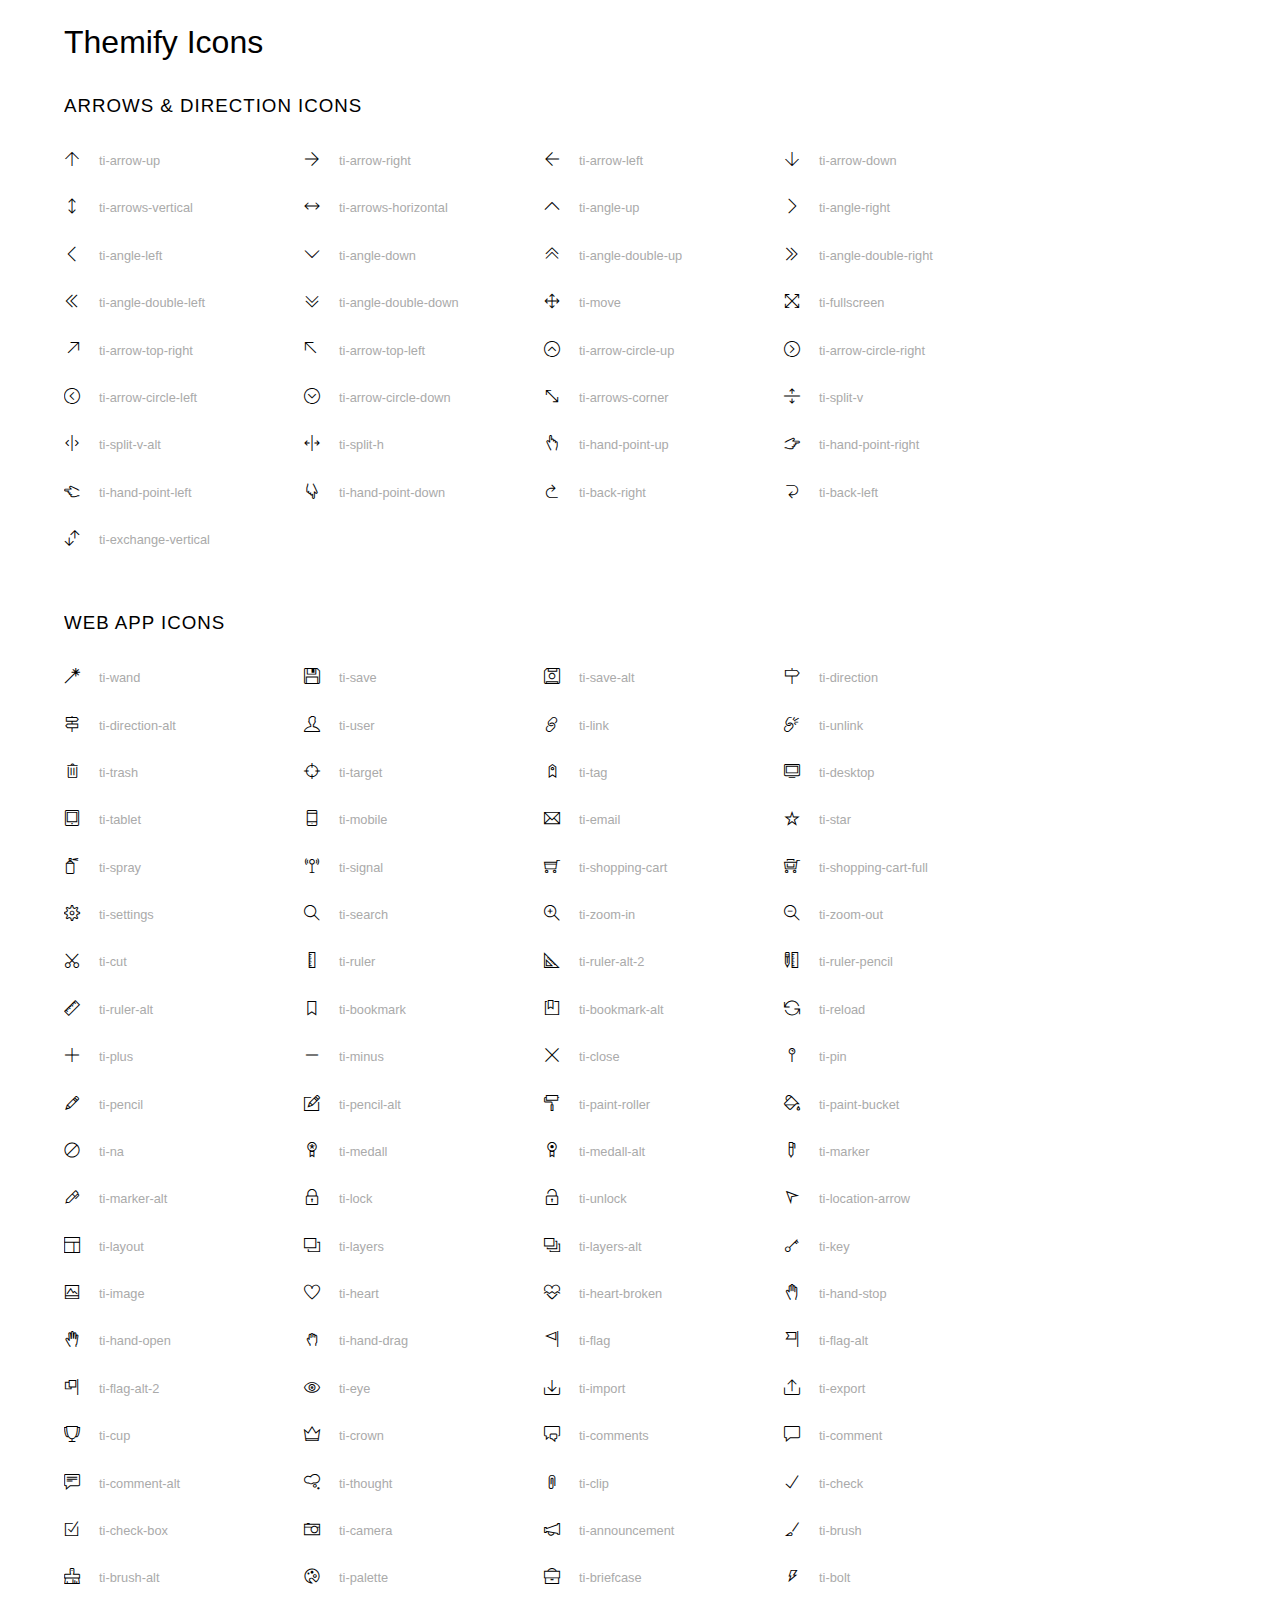
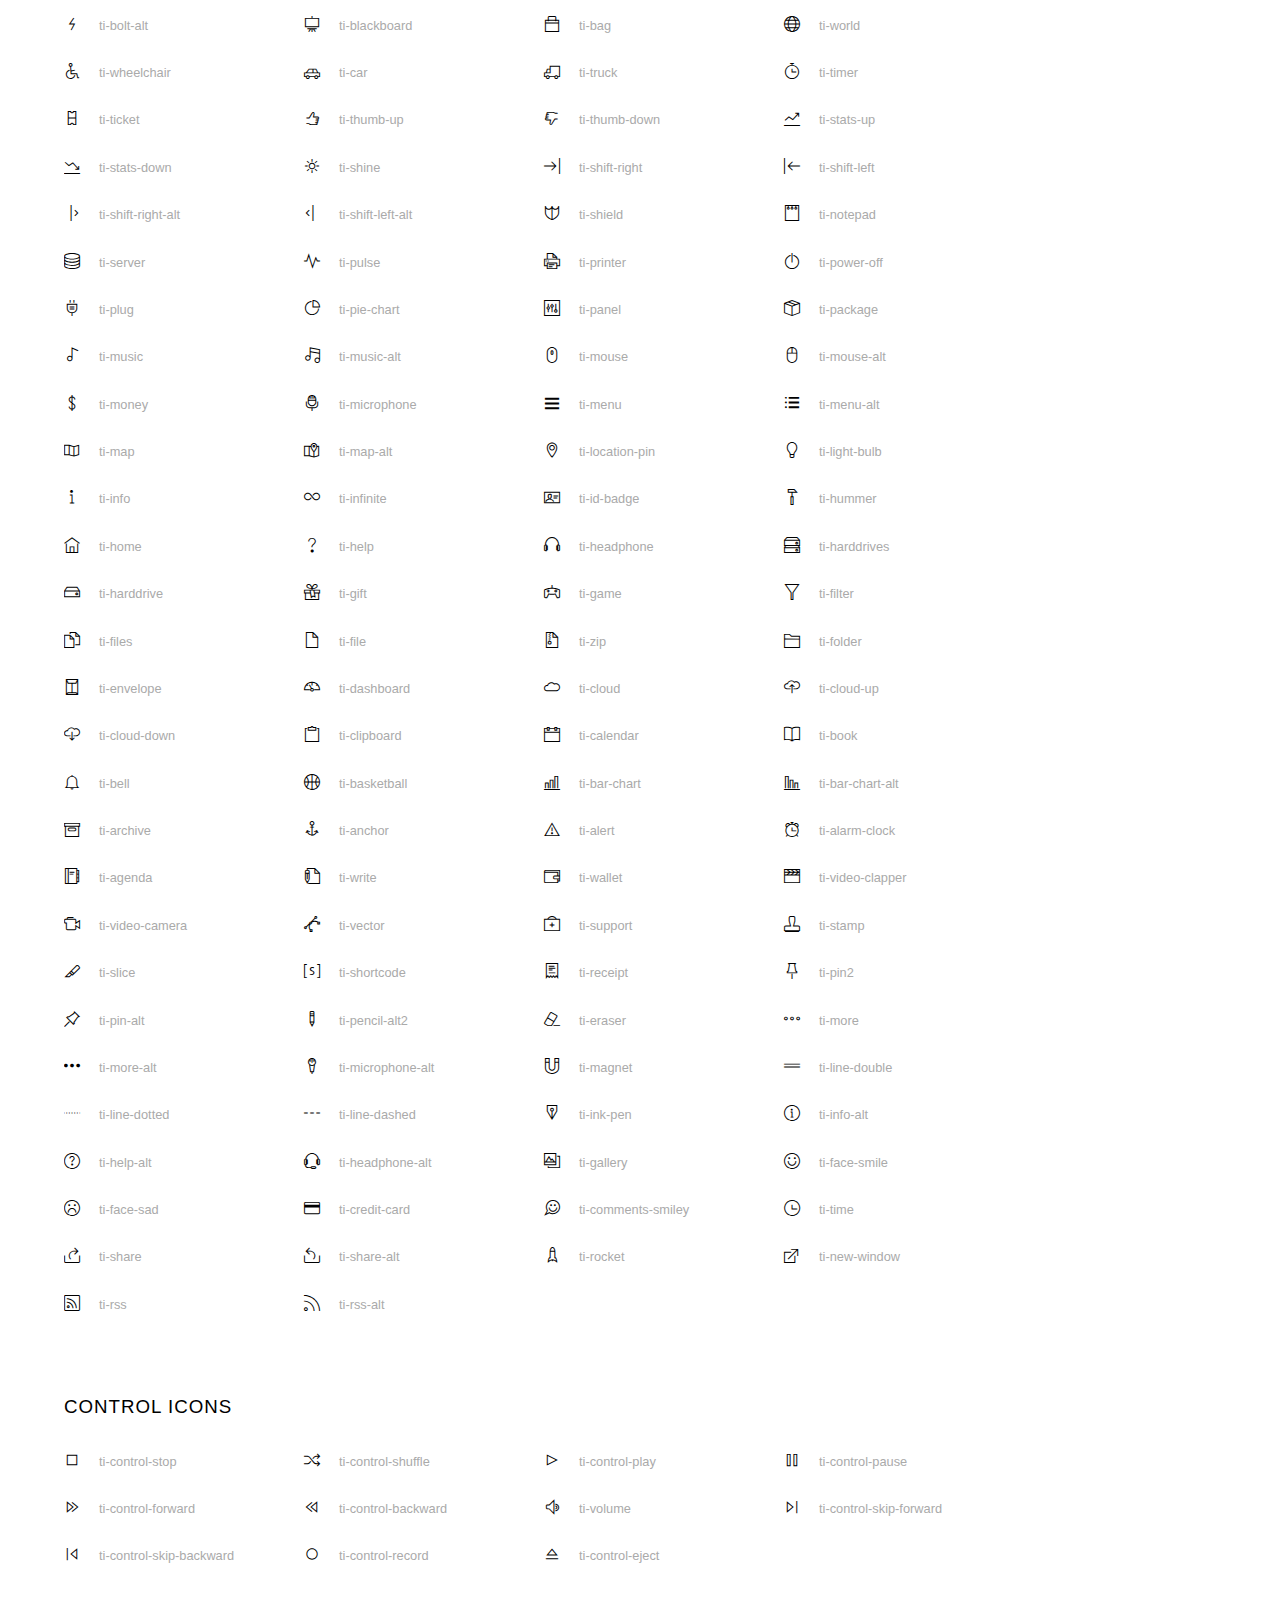
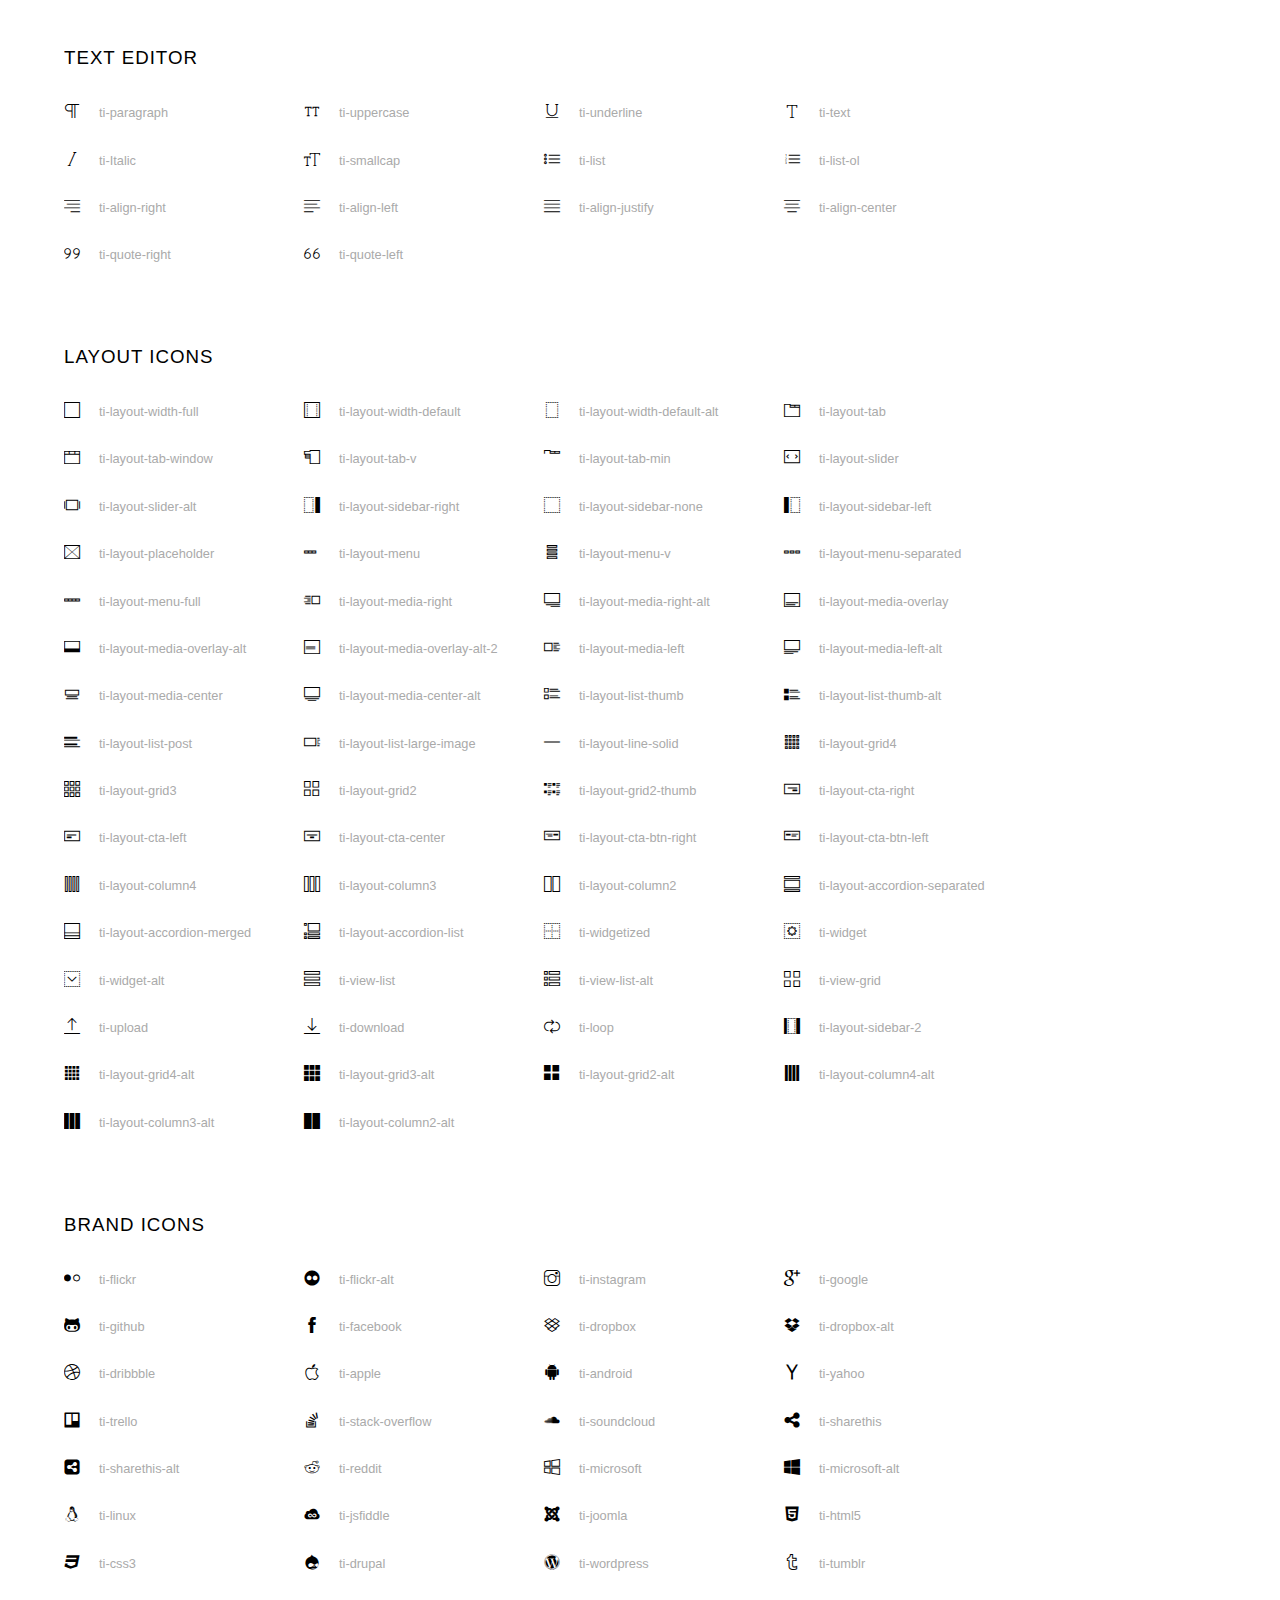
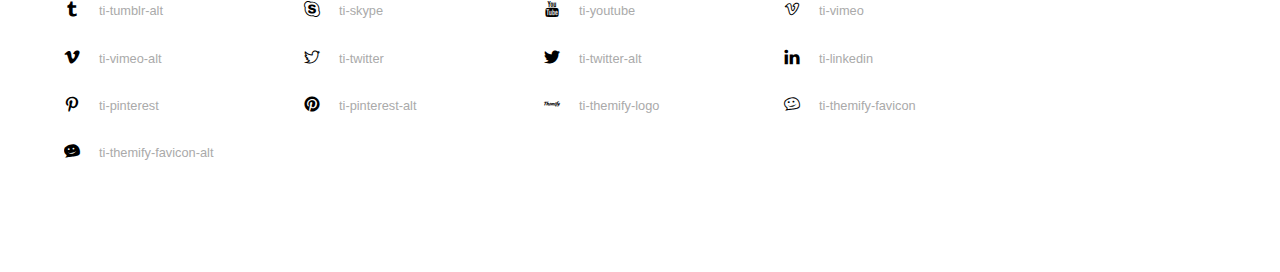
<file: Cổng Thông Tin Nhân Viên/Folder/themify-icons/index.html>
<!doctype html>
<html>
<head>
	<meta charset="utf-8">
	<title>Themify Icon Font</title>
	<meta name="viewport" content="width=device-width">
	<link rel="stylesheet" href="demo-files/demo.css">
	<link rel="stylesheet" href="themify-icons.css">
	<!--[if lt IE 8]><!-->
	<link rel="stylesheet" href="ie7/ie7.css">
	<!--<![endif]-->
</head>
<body>
	<h1>Themify Icons</h1>

	<div class="icon-section">

		<div class="icon-section">
			<h3>Arrows &amp; Direction Icons </h3>

			<div class="icon-container">
				<span class="ti-arrow-up"></span><span class="icon-name"> ti-arrow-up</span>
			</div>
			<div class="icon-container">
				<span class="ti-arrow-right"></span><span class="icon-name"> ti-arrow-right</span>
			</div>
			<div class="icon-container">
				<span class="ti-arrow-left"></span><span class="icon-name"> ti-arrow-left</span>
			</div>
			<div class="icon-container">
				<span class="ti-arrow-down"></span><span class="icon-name"> ti-arrow-down</span>
			</div>
			<div class="icon-container">
				<span class="ti-arrows-vertical"></span><span class="icon-name"> ti-arrows-vertical</span>
			</div>
			<div class="icon-container">
				<span class="ti-arrows-horizontal"></span><span class="icon-name"> ti-arrows-horizontal</span>
			</div>
			<div class="icon-container">
				<span class="ti-angle-up"></span><span class="icon-name"> ti-angle-up</span>
			</div>
			<div class="icon-container">
				<span class="ti-angle-right"></span><span class="icon-name"> ti-angle-right</span>
			</div>
			<div class="icon-container">
				<span class="ti-angle-left"></span><span class="icon-name"> ti-angle-left</span>
			</div>
			<div class="icon-container">
				<span class="ti-angle-down"></span><span class="icon-name"> ti-angle-down</span>
			</div>	
			<div class="icon-container">
				<span class="ti-angle-double-up"></span><span class="icon-name"> ti-angle-double-up</span>
			</div>
			<div class="icon-container">
				<span class="ti-angle-double-right"></span><span class="icon-name"> ti-angle-double-right</span>
			</div>
			<div class="icon-container">
				<span class="ti-angle-double-left"></span><span class="icon-name"> ti-angle-double-left</span>
			</div>
			<div class="icon-container">
				<span class="ti-angle-double-down"></span><span class="icon-name"> ti-angle-double-down</span>
			</div>					
			<div class="icon-container">
				<span class="ti-move"></span><span class="icon-name"> ti-move</span>
			</div>
			<div class="icon-container">
				<span class="ti-fullscreen"></span><span class="icon-name"> ti-fullscreen</span>
			</div>
			<div class="icon-container">
				<span class="ti-arrow-top-right"></span><span class="icon-name"> ti-arrow-top-right</span>
			</div>
			<div class="icon-container">
				<span class="ti-arrow-top-left"></span><span class="icon-name"> ti-arrow-top-left</span>
			</div>
			<div class="icon-container">
				<span class="ti-arrow-circle-up"></span><span class="icon-name"> ti-arrow-circle-up</span>
			</div>
			<div class="icon-container">
				<span class="ti-arrow-circle-right"></span><span class="icon-name"> ti-arrow-circle-right</span>
			</div>
			<div class="icon-container">
				<span class="ti-arrow-circle-left"></span><span class="icon-name"> ti-arrow-circle-left</span>
			</div>
			<div class="icon-container">
				<span class="ti-arrow-circle-down"></span><span class="icon-name"> ti-arrow-circle-down</span>
			</div>
			<div class="icon-container">
				<span class="ti-arrows-corner"></span><span class="icon-name"> ti-arrows-corner</span>
			</div>
			<div class="icon-container">
				<span class="ti-split-v"></span><span class="icon-name"> ti-split-v</span>
			</div>

			<div class="icon-container">
				<span class="ti-split-v-alt"></span><span class="icon-name"> ti-split-v-alt</span>
			</div>
			<div class="icon-container">
				<span class="ti-split-h"></span><span class="icon-name"> ti-split-h</span>
			</div>
			<div class="icon-container">
				<span class="ti-hand-point-up"></span><span class="icon-name"> ti-hand-point-up</span>
			</div>
			<div class="icon-container">
				<span class="ti-hand-point-right"></span><span class="icon-name"> ti-hand-point-right</span>
			</div>
			<div class="icon-container">
				<span class="ti-hand-point-left"></span><span class="icon-name"> ti-hand-point-left</span>
			</div>
			<div class="icon-container">
				<span class="ti-hand-point-down"></span><span class="icon-name"> ti-hand-point-down</span>
			</div>
			<div class="icon-container">
				<span class="ti-back-right"></span><span class="icon-name"> ti-back-right</span>
			</div>
			<div class="icon-container">
				<span class="ti-back-left"></span><span class="icon-name"> ti-back-left</span>
			</div>
			<div class="icon-container">
				<span class="ti-exchange-vertical"></span><span class="icon-name"> ti-exchange-vertical</span>
			</div>

		</div> <!-- Arrows Icons -->



		<h3>Web App Icons</h3>
		
		<div class="icon-section">

			<div class="icon-container">
				<span class="ti-wand"></span><span class="icon-name"> ti-wand</span>
			</div>
			<div class="icon-container">
				<span class="ti-save"></span><span class="icon-name"> ti-save</span>
			</div>
			<div class="icon-container">
				<span class="ti-save-alt"></span><span class="icon-name"> ti-save-alt</span>
			</div>

			<div class="icon-container">
				<span class="ti-direction"></span><span class="icon-name"> ti-direction</span>
			</div>
			<div class="icon-container">
				<span class="ti-direction-alt"></span><span class="icon-name"> ti-direction-alt</span>
			</div>
			<div class="icon-container">
				<span class="ti-user"></span><span class="icon-name"> ti-user</span>
			</div>
			<div class="icon-container">
				<span class="ti-link"></span><span class="icon-name"> ti-link</span>
			</div>
			<div class="icon-container">
				<span class="ti-unlink"></span><span class="icon-name"> ti-unlink</span>
			</div>
			<div class="icon-container">
				<span class="ti-trash"></span><span class="icon-name"> ti-trash</span>
			</div>
			<div class="icon-container">
				<span class="ti-target"></span><span class="icon-name"> ti-target</span>
			</div>
			<div class="icon-container">
				<span class="ti-tag"></span><span class="icon-name"> ti-tag</span>
			</div>
			<div class="icon-container">
				<span class="ti-desktop"></span><span class="icon-name"> ti-desktop</span>
			</div>
			<div class="icon-container">
				<span class="ti-tablet"></span><span class="icon-name"> ti-tablet</span>
			</div>
			<div class="icon-container">
				<span class="ti-mobile"></span><span class="icon-name"> ti-mobile</span>
			</div>
			<div class="icon-container">
				<span class="ti-email"></span><span class="icon-name"> ti-email</span>
			</div>	
			<div class="icon-container">
				<span class="ti-star"></span><span class="icon-name"> ti-star</span>
			</div>
			<div class="icon-container">
				<span class="ti-spray"></span><span class="icon-name"> ti-spray</span>
			</div>
			<div class="icon-container">
				<span class="ti-signal"></span><span class="icon-name"> ti-signal</span>
			</div>
			<div class="icon-container">
				<span class="ti-shopping-cart"></span><span class="icon-name"> ti-shopping-cart</span>
			</div>
			<div class="icon-container">
				<span class="ti-shopping-cart-full"></span><span class="icon-name"> ti-shopping-cart-full</span>
			</div>
			<div class="icon-container">
				<span class="ti-settings"></span><span class="icon-name"> ti-settings</span>
			</div>
			<div class="icon-container">
				<span class="ti-search"></span><span class="icon-name"> ti-search</span>
			</div>
			<div class="icon-container">
				<span class="ti-zoom-in"></span><span class="icon-name"> ti-zoom-in</span>
			</div>
			<div class="icon-container">
				<span class="ti-zoom-out"></span><span class="icon-name"> ti-zoom-out</span>
			</div>
			<div class="icon-container">
				<span class="ti-cut"></span><span class="icon-name"> ti-cut</span>
			</div>
			<div class="icon-container">
				<span class="ti-ruler"></span><span class="icon-name"> ti-ruler</span>
			</div>
			<div class="icon-container">
				<span class="ti-ruler-alt-2"></span><span class="icon-name"> ti-ruler-alt-2</span>
			</div>			
			<div class="icon-container">
				<span class="ti-ruler-pencil"></span><span class="icon-name"> ti-ruler-pencil</span>
			</div>
			<div class="icon-container">
				<span class="ti-ruler-alt"></span><span class="icon-name"> ti-ruler-alt</span>
			</div>
			<div class="icon-container">
				<span class="ti-bookmark"></span><span class="icon-name"> ti-bookmark</span>
			</div>
			<div class="icon-container">
				<span class="ti-bookmark-alt"></span><span class="icon-name"> ti-bookmark-alt</span>
			</div>
			<div class="icon-container">
				<span class="ti-reload"></span><span class="icon-name"> ti-reload</span>
			</div>
			<div class="icon-container">
				<span class="ti-plus"></span><span class="icon-name"> ti-plus</span>
			</div>
			<div class="icon-container">
				<span class="ti-minus"></span><span class="icon-name"> ti-minus</span>
			</div>
			<div class="icon-container">
				<span class="ti-close"></span><span class="icon-name"> ti-close</span>
			</div>			
			<div class="icon-container">
				<span class="ti-pin"></span><span class="icon-name"> ti-pin</span>
			</div>
			<div class="icon-container">
				<span class="ti-pencil"></span><span class="icon-name"> ti-pencil</span>
			</div>
					
		  	<div class="icon-container">
				<span class="ti-pencil-alt"></span><span class="icon-name"> ti-pencil-alt</span>
			</div>
			<div class="icon-container">
				<span class="ti-paint-roller"></span><span class="icon-name"> ti-paint-roller</span>
			</div>
			<div class="icon-container">
				<span class="ti-paint-bucket"></span><span class="icon-name"> ti-paint-bucket</span>
			</div>
			<div class="icon-container">
				<span class="ti-na"></span><span class="icon-name"> ti-na</span>
			</div>
			<div class="icon-container">
				<span class="ti-medall"></span><span class="icon-name"> ti-medall</span>
			</div>
			<div class="icon-container">
				<span class="ti-medall-alt"></span><span class="icon-name"> ti-medall-alt</span>
			</div>
			<div class="icon-container">
				<span class="ti-marker"></span><span class="icon-name"> ti-marker</span>
			</div>
			<div class="icon-container">
				<span class="ti-marker-alt"></span><span class="icon-name"> ti-marker-alt</span>
			</div>

			<div class="icon-container">
				<span class="ti-lock"></span><span class="icon-name"> ti-lock</span>
			</div>
			<div class="icon-container">
				<span class="ti-unlock"></span><span class="icon-name"> ti-unlock</span>
			</div>
			<div class="icon-container">
				<span class="ti-location-arrow"></span><span class="icon-name"> ti-location-arrow</span>
			</div>
			<div class="icon-container">
				<span class="ti-layout"></span><span class="icon-name"> ti-layout</span>
			</div>
			<div class="icon-container">
				<span class="ti-layers"></span><span class="icon-name"> ti-layers</span>
			</div>
			<div class="icon-container">
				<span class="ti-layers-alt"></span><span class="icon-name"> ti-layers-alt</span>
			</div>
			<div class="icon-container">
				<span class="ti-key"></span><span class="icon-name"> ti-key</span>
			</div>
			<div class="icon-container">
				<span class="ti-image"></span><span class="icon-name"> ti-image</span>
			</div>
			<div class="icon-container">
				<span class="ti-heart"></span><span class="icon-name"> ti-heart</span>
			</div>
			<div class="icon-container">
				<span class="ti-heart-broken"></span><span class="icon-name"> ti-heart-broken</span>
			</div>
			<div class="icon-container">
				<span class="ti-hand-stop"></span><span class="icon-name"> ti-hand-stop</span>
			</div>
			<div class="icon-container">
				<span class="ti-hand-open"></span><span class="icon-name"> ti-hand-open</span>
			</div>
			<div class="icon-container">
				<span class="ti-hand-drag"></span><span class="icon-name"> ti-hand-drag</span>
			</div>
			<div class="icon-container">
				<span class="ti-flag"></span><span class="icon-name"> ti-flag</span>
			</div>
			<div class="icon-container">
				<span class="ti-flag-alt"></span><span class="icon-name"> ti-flag-alt</span>
			</div>
			<div class="icon-container">
				<span class="ti-flag-alt-2"></span><span class="icon-name"> ti-flag-alt-2</span>
			</div>
			<div class="icon-container">
				<span class="ti-eye"></span><span class="icon-name"> ti-eye</span>
			</div>
			<div class="icon-container">
				<span class="ti-import"></span><span class="icon-name"> ti-import</span>
			</div>			
			<div class="icon-container">
				<span class="ti-export"></span><span class="icon-name"> ti-export</span>
			</div>
			<div class="icon-container">
				<span class="ti-cup"></span><span class="icon-name"> ti-cup</span>
			</div>
			<div class="icon-container">
				<span class="ti-crown"></span><span class="icon-name"> ti-crown</span>
			</div>
			<div class="icon-container">
				<span class="ti-comments"></span><span class="icon-name"> ti-comments</span>
			</div>
			<div class="icon-container">
				<span class="ti-comment"></span><span class="icon-name"> ti-comment</span>
			</div>
			<div class="icon-container">
				<span class="ti-comment-alt"></span><span class="icon-name"> ti-comment-alt</span>
			</div>
			<div class="icon-container">
				<span class="ti-thought"></span><span class="icon-name"> ti-thought</span>
			</div>			
			<div class="icon-container">
				<span class="ti-clip"></span><span class="icon-name"> ti-clip</span>
			</div>

			<div class="icon-container">
				<span class="ti-check"></span><span class="icon-name"> ti-check</span>
			</div>
			<div class="icon-container">
				<span class="ti-check-box"></span><span class="icon-name"> ti-check-box</span>
			</div>
			<div class="icon-container">
				<span class="ti-camera"></span><span class="icon-name"> ti-camera</span>
			</div>
			<div class="icon-container">
				<span class="ti-announcement"></span><span class="icon-name"> ti-announcement</span>
			</div>
			<div class="icon-container">
				<span class="ti-brush"></span><span class="icon-name"> ti-brush</span>
			</div>
			<div class="icon-container">
				<span class="ti-brush-alt"></span><span class="icon-name"> ti-brush-alt</span>
			</div>
			<div class="icon-container">
				<span class="ti-palette"></span><span class="icon-name"> ti-palette</span>
			</div>			
			<div class="icon-container">
				<span class="ti-briefcase"></span><span class="icon-name"> ti-briefcase</span>
			</div>
			<div class="icon-container">
				<span class="ti-bolt"></span><span class="icon-name"> ti-bolt</span>
			</div>
			<div class="icon-container">
				<span class="ti-bolt-alt"></span><span class="icon-name"> ti-bolt-alt</span>
			</div>
			<div class="icon-container">
				<span class="ti-blackboard"></span><span class="icon-name"> ti-blackboard</span>
			</div>
			<div class="icon-container">
				<span class="ti-bag"></span><span class="icon-name"> ti-bag</span>
			</div>
			<div class="icon-container">
				<span class="ti-world"></span><span class="icon-name"> ti-world</span>
			</div>
			<div class="icon-container">
				<span class="ti-wheelchair"></span><span class="icon-name"> ti-wheelchair</span>
			</div>
			<div class="icon-container">
				<span class="ti-car"></span><span class="icon-name"> ti-car</span>
			</div>
			<div class="icon-container">
				<span class="ti-truck"></span><span class="icon-name"> ti-truck</span>
			</div>
			<div class="icon-container">
				<span class="ti-timer"></span><span class="icon-name"> ti-timer</span>
			</div>
			<div class="icon-container">
				<span class="ti-ticket"></span><span class="icon-name"> ti-ticket</span>
			</div>
			<div class="icon-container">
				<span class="ti-thumb-up"></span><span class="icon-name"> ti-thumb-up</span>
			</div>
			<div class="icon-container">
				<span class="ti-thumb-down"></span><span class="icon-name"> ti-thumb-down</span>
			</div>

			<div class="icon-container">
				<span class="ti-stats-up"></span><span class="icon-name"> ti-stats-up</span>
			</div>
			<div class="icon-container">
				<span class="ti-stats-down"></span><span class="icon-name"> ti-stats-down</span>
			</div>
			<div class="icon-container">
				<span class="ti-shine"></span><span class="icon-name"> ti-shine</span>
			</div>
			<div class="icon-container">
				<span class="ti-shift-right"></span><span class="icon-name"> ti-shift-right</span>
			</div>
			<div class="icon-container">
				<span class="ti-shift-left"></span><span class="icon-name"> ti-shift-left</span>
			</div>

			<div class="icon-container">
				<span class="ti-shift-right-alt"></span><span class="icon-name"> ti-shift-right-alt</span>
			</div>
			<div class="icon-container">
				<span class="ti-shift-left-alt"></span><span class="icon-name"> ti-shift-left-alt</span>
			</div>
			<div class="icon-container">
				<span class="ti-shield"></span><span class="icon-name"> ti-shield</span>
			</div>
			<div class="icon-container">
				<span class="ti-notepad"></span><span class="icon-name"> ti-notepad</span>
			</div>
			<div class="icon-container">
				<span class="ti-server"></span><span class="icon-name"> ti-server</span>
			</div>

			<div class="icon-container">
				<span class="ti-pulse"></span><span class="icon-name"> ti-pulse</span>
			</div>
			<div class="icon-container">
				<span class="ti-printer"></span><span class="icon-name"> ti-printer</span>
			</div>
			<div class="icon-container">
				<span class="ti-power-off"></span><span class="icon-name"> ti-power-off</span>
			</div>
			<div class="icon-container">
				<span class="ti-plug"></span><span class="icon-name"> ti-plug</span>
			</div>
			<div class="icon-container">
				<span class="ti-pie-chart"></span><span class="icon-name"> ti-pie-chart</span>
			</div>

			<div class="icon-container">
				<span class="ti-panel"></span><span class="icon-name"> ti-panel</span>
			</div>
			<div class="icon-container">
				<span class="ti-package"></span><span class="icon-name"> ti-package</span>
			</div>
			<div class="icon-container">
				<span class="ti-music"></span><span class="icon-name"> ti-music</span>
			</div>
			<div class="icon-container">
				<span class="ti-music-alt"></span><span class="icon-name"> ti-music-alt</span>
			</div>
			<div class="icon-container">
				<span class="ti-mouse"></span><span class="icon-name"> ti-mouse</span>
			</div>
			<div class="icon-container">
				<span class="ti-mouse-alt"></span><span class="icon-name"> ti-mouse-alt</span>
			</div>
			<div class="icon-container">
				<span class="ti-money"></span><span class="icon-name"> ti-money</span>
			</div>
			<div class="icon-container">
				<span class="ti-microphone"></span><span class="icon-name"> ti-microphone</span>
			</div>
			<div class="icon-container">
				<span class="ti-menu"></span><span class="icon-name"> ti-menu</span>
			</div>
			<div class="icon-container">
				<span class="ti-menu-alt"></span><span class="icon-name"> ti-menu-alt</span>
			</div>
			<div class="icon-container">
				<span class="ti-map"></span><span class="icon-name"> ti-map</span>
			</div>
			<div class="icon-container">
				<span class="ti-map-alt"></span><span class="icon-name"> ti-map-alt</span>
			</div>

			<div class="icon-container">
				<span class="ti-location-pin"></span><span class="icon-name"> ti-location-pin</span>
			</div>

			<div class="icon-container">
				<span class="ti-light-bulb"></span><span class="icon-name"> ti-light-bulb</span>
			</div>
			<div class="icon-container">
				<span class="ti-info"></span><span class="icon-name"> ti-info</span>
			</div>
			<div class="icon-container">
				<span class="ti-infinite"></span><span class="icon-name"> ti-infinite</span>
			</div>
			<div class="icon-container">
				<span class="ti-id-badge"></span><span class="icon-name"> ti-id-badge</span>
			</div>
			<div class="icon-container">
				<span class="ti-hummer"></span><span class="icon-name"> ti-hummer</span>
			</div>
			<div class="icon-container">
				<span class="ti-home"></span><span class="icon-name"> ti-home</span>
			</div>
			<div class="icon-container">
				<span class="ti-help"></span><span class="icon-name"> ti-help</span>
			</div>
			<div class="icon-container">
				<span class="ti-headphone"></span><span class="icon-name"> ti-headphone</span>
			</div>
			<div class="icon-container">
				<span class="ti-harddrives"></span><span class="icon-name"> ti-harddrives</span>
			</div>
			<div class="icon-container">
				<span class="ti-harddrive"></span><span class="icon-name"> ti-harddrive</span>
			</div>
			<div class="icon-container">
				<span class="ti-gift"></span><span class="icon-name"> ti-gift</span>
			</div>
			<div class="icon-container">
				<span class="ti-game"></span><span class="icon-name"> ti-game</span>
			</div>
			<div class="icon-container">
				<span class="ti-filter"></span><span class="icon-name"> ti-filter</span>
			</div>
			<div class="icon-container">
				<span class="ti-files"></span><span class="icon-name"> ti-files</span>
			</div>
			<div class="icon-container">
				<span class="ti-file"></span><span class="icon-name"> ti-file</span>
			</div>
			<div class="icon-container">
				<span class="ti-zip"></span><span class="icon-name"> ti-zip</span>
			</div>
			<div class="icon-container">
				<span class="ti-folder"></span><span class="icon-name"> ti-folder</span>
			</div>			
			<div class="icon-container">
				<span class="ti-envelope"></span><span class="icon-name"> ti-envelope</span>
			</div>


			<div class="icon-container">
				<span class="ti-dashboard"></span><span class="icon-name"> ti-dashboard</span>
			</div>
			<div class="icon-container">
				<span class="ti-cloud"></span><span class="icon-name"> ti-cloud</span>
			</div>
			<div class="icon-container">
				<span class="ti-cloud-up"></span><span class="icon-name"> ti-cloud-up</span>
			</div>
			<div class="icon-container">
				<span class="ti-cloud-down"></span><span class="icon-name"> ti-cloud-down</span>
			</div>
			<div class="icon-container">
				<span class="ti-clipboard"></span><span class="icon-name"> ti-clipboard</span>
			</div>
			<div class="icon-container">
				<span class="ti-calendar"></span><span class="icon-name"> ti-calendar</span>
			</div>
			<div class="icon-container">
				<span class="ti-book"></span><span class="icon-name"> ti-book</span>
			</div>
			<div class="icon-container">
				<span class="ti-bell"></span><span class="icon-name"> ti-bell</span>
			</div>
			<div class="icon-container">
				<span class="ti-basketball"></span><span class="icon-name"> ti-basketball</span>
			</div>
			<div class="icon-container">
				<span class="ti-bar-chart"></span><span class="icon-name"> ti-bar-chart</span>
			</div>
			<div class="icon-container">
				<span class="ti-bar-chart-alt"></span><span class="icon-name"> ti-bar-chart-alt</span>
			</div>


			<div class="icon-container">
				<span class="ti-archive"></span><span class="icon-name"> ti-archive</span>
			</div>
			<div class="icon-container">
				<span class="ti-anchor"></span><span class="icon-name"> ti-anchor</span>
			</div>

			<div class="icon-container">
				<span class="ti-alert"></span><span class="icon-name"> ti-alert</span>
			</div>
			<div class="icon-container">
				<span class="ti-alarm-clock"></span><span class="icon-name"> ti-alarm-clock</span>
			</div>
			<div class="icon-container">
				<span class="ti-agenda"></span><span class="icon-name"> ti-agenda</span>
			</div>
			<div class="icon-container">
				<span class="ti-write"></span><span class="icon-name"> ti-write</span>
			</div>

			<div class="icon-container">
				<span class="ti-wallet"></span><span class="icon-name"> ti-wallet</span>
			</div>
			<div class="icon-container">
				<span class="ti-video-clapper"></span><span class="icon-name"> ti-video-clapper</span>
			</div>
			<div class="icon-container">
				<span class="ti-video-camera"></span><span class="icon-name"> ti-video-camera</span>
			</div>
			<div class="icon-container">
				<span class="ti-vector"></span><span class="icon-name"> ti-vector</span>
			</div>

			<div class="icon-container">
				<span class="ti-support"></span><span class="icon-name"> ti-support</span>
			</div>
			<div class="icon-container">
				<span class="ti-stamp"></span><span class="icon-name"> ti-stamp</span>
			</div>
			<div class="icon-container">
				<span class="ti-slice"></span><span class="icon-name"> ti-slice</span>
			</div>
			<div class="icon-container">
				<span class="ti-shortcode"></span><span class="icon-name"> ti-shortcode</span>
			</div>
			<div class="icon-container">
				<span class="ti-receipt"></span><span class="icon-name"> ti-receipt</span>
			</div>
			<div class="icon-container">
				<span class="ti-pin2"></span><span class="icon-name"> ti-pin2</span>
			</div>
			<div class="icon-container">
				<span class="ti-pin-alt"></span><span class="icon-name"> ti-pin-alt</span>
			</div>
			<div class="icon-container">
				<span class="ti-pencil-alt2"></span><span class="icon-name"> ti-pencil-alt2</span>
			</div>
			<div class="icon-container">
				<span class="ti-eraser"></span><span class="icon-name"> ti-eraser</span>
			</div>			
			<div class="icon-container">
				<span class="ti-more"></span><span class="icon-name"> ti-more</span>
			</div>
			<div class="icon-container">
				<span class="ti-more-alt"></span><span class="icon-name"> ti-more-alt</span>
			</div>
			<div class="icon-container">
				<span class="ti-microphone-alt"></span><span class="icon-name"> ti-microphone-alt</span>
			</div>
			<div class="icon-container">
				<span class="ti-magnet"></span><span class="icon-name"> ti-magnet</span>
			</div>
			<div class="icon-container">
				<span class="ti-line-double"></span><span class="icon-name"> ti-line-double</span>
			</div>
			<div class="icon-container">
				<span class="ti-line-dotted"></span><span class="icon-name"> ti-line-dotted</span>
			</div>
			<div class="icon-container">
				<span class="ti-line-dashed"></span><span class="icon-name"> ti-line-dashed</span>
			</div>

			<div class="icon-container">
				<span class="ti-ink-pen"></span><span class="icon-name"> ti-ink-pen</span>
			</div>
			<div class="icon-container">
				<span class="ti-info-alt"></span><span class="icon-name"> ti-info-alt</span>
			</div>
			<div class="icon-container">
				<span class="ti-help-alt"></span><span class="icon-name"> ti-help-alt</span>
			</div>
			<div class="icon-container">
				<span class="ti-headphone-alt"></span><span class="icon-name"> ti-headphone-alt</span>
			</div>

			<div class="icon-container">
				<span class="ti-gallery"></span><span class="icon-name"> ti-gallery</span>
			</div>
			<div class="icon-container">
				<span class="ti-face-smile"></span><span class="icon-name"> ti-face-smile</span>
			</div>
			<div class="icon-container">
				<span class="ti-face-sad"></span><span class="icon-name"> ti-face-sad</span>
			</div>
			<div class="icon-container">
				<span class="ti-credit-card"></span><span class="icon-name"> ti-credit-card</span>
			</div>
			<div class="icon-container">
				<span class="ti-comments-smiley"></span><span class="icon-name"> ti-comments-smiley</span>
			</div>
			<div class="icon-container">
				<span class="ti-time"></span><span class="icon-name"> ti-time</span>
			</div>
			<div class="icon-container">
				<span class="ti-share"></span><span class="icon-name"> ti-share</span>
			</div>
			<div class="icon-container">
				<span class="ti-share-alt"></span><span class="icon-name"> ti-share-alt</span>
			</div>
			<div class="icon-container">
				<span class="ti-rocket"></span><span class="icon-name"> ti-rocket</span>
			</div>

			<div class="icon-container">
				<span class="ti-new-window"></span><span class="icon-name"> ti-new-window</span>
			</div>

			<div class="icon-container">
				<span class="ti-rss"></span><span class="icon-name"> ti-rss</span>
			</div>

			<div class="icon-container">
				<span class="ti-rss-alt"></span><span class="icon-name"> ti-rss-alt</span>
			</div>
			
		</div><!-- Web App Icons -->


		<div class="icon-section">
			<h3>Control Icons</h3>
			<div class="icon-container">
				<span class="ti-control-stop"></span><span class="icon-name"> ti-control-stop</span>
			</div>
			<div class="icon-container">
				<span class="ti-control-shuffle"></span><span class="icon-name"> ti-control-shuffle</span>
			</div>
			<div class="icon-container">
				<span class="ti-control-play"></span><span class="icon-name"> ti-control-play</span>
			</div>
			<div class="icon-container">
				<span class="ti-control-pause"></span><span class="icon-name"> ti-control-pause</span>
			</div>
			<div class="icon-container">
				<span class="ti-control-forward"></span><span class="icon-name"> ti-control-forward</span>
			</div>
			<div class="icon-container">
				<span class="ti-control-backward"></span><span class="icon-name"> ti-control-backward</span>
			</div>	
			<div class="icon-container">
				<span class="ti-volume"></span><span class="icon-name"> ti-volume</span>
			</div>
			<div class="icon-container">
				<span class="ti-control-skip-forward"></span><span class="icon-name"> ti-control-skip-forward</span>
			</div>
			<div class="icon-container">
				<span class="ti-control-skip-backward"></span><span class="icon-name"> ti-control-skip-backward</span>
			</div>
			<div class="icon-container">
				<span class="ti-control-record"></span><span class="icon-name"> ti-control-record</span>
			</div>
			<div class="icon-container">
				<span class="ti-control-eject"></span><span class="icon-name"> ti-control-eject</span>
			</div>			
		</div> <!-- Control Icons -->


		<div class="icon-section">
			<h3>Text Editor</h3>

			<div class="icon-container">
				<span class="ti-paragraph"></span><span class="icon-name"> ti-paragraph</span>
			</div>
			<div class="icon-container">
				<span class="ti-uppercase"></span><span class="icon-name"> ti-uppercase</span>
			</div>

			<div class="icon-container">
				<span class="ti-underline"></span><span class="icon-name"> ti-underline</span>
			</div>
			<div class="icon-container">
				<span class="ti-text"></span><span class="icon-name"> ti-text</span>
			</div>
			<div class="icon-container">
				<span class="ti-Italic"></span><span class="icon-name"> ti-Italic</span>
			</div>
			<div class="icon-container">
				<span class="ti-smallcap"></span><span class="icon-name"> ti-smallcap</span>
			</div>
			<div class="icon-container">
				<span class="ti-list"></span><span class="icon-name"> ti-list</span>
			</div>
			<div class="icon-container">
				<span class="ti-list-ol"></span><span class="icon-name"> ti-list-ol</span>
			</div>
			<div class="icon-container">
				<span class="ti-align-right"></span><span class="icon-name"> ti-align-right</span>
			</div>
			<div class="icon-container">
				<span class="ti-align-left"></span><span class="icon-name"> ti-align-left</span>
			</div>
			<div class="icon-container">
				<span class="ti-align-justify"></span><span class="icon-name"> ti-align-justify</span>
			</div>
			<div class="icon-container">
				<span class="ti-align-center"></span><span class="icon-name"> ti-align-center</span>
			</div>
			<div class="icon-container">
				<span class="ti-quote-right"></span><span class="icon-name"> ti-quote-right</span>
			</div>
			<div class="icon-container">
				<span class="ti-quote-left"></span><span class="icon-name"> ti-quote-left</span>
			</div>

		</div> <!-- Text Editor -->



		<div class="icon-section">
			<h3>Layout Icons</h3>
			<div class="icon-container">
				<span class="ti-layout-width-full"></span><span class="icon-name"> ti-layout-width-full</span>
			</div>
			<div class="icon-container">
				<span class="ti-layout-width-default"></span><span class="icon-name"> ti-layout-width-default</span>
			</div>
			<div class="icon-container">
				<span class="ti-layout-width-default-alt"></span><span class="icon-name"> ti-layout-width-default-alt</span>
			</div>
			<div class="icon-container">
				<span class="ti-layout-tab"></span><span class="icon-name"> ti-layout-tab</span>
			</div>
			<div class="icon-container">
				<span class="ti-layout-tab-window"></span><span class="icon-name"> ti-layout-tab-window</span>
			</div>
			<div class="icon-container">
				<span class="ti-layout-tab-v"></span><span class="icon-name"> ti-layout-tab-v</span>
			</div>
			<div class="icon-container">
				<span class="ti-layout-tab-min"></span><span class="icon-name"> ti-layout-tab-min</span>
			</div>
			<div class="icon-container">
				<span class="ti-layout-slider"></span><span class="icon-name"> ti-layout-slider</span>
			</div>
			<div class="icon-container">
				<span class="ti-layout-slider-alt"></span><span class="icon-name"> ti-layout-slider-alt</span>
			</div>
			<div class="icon-container">
				<span class="ti-layout-sidebar-right"></span><span class="icon-name"> ti-layout-sidebar-right</span>
			</div>
			<div class="icon-container">
				<span class="ti-layout-sidebar-none"></span><span class="icon-name"> ti-layout-sidebar-none</span>
			</div>
			<div class="icon-container">
				<span class="ti-layout-sidebar-left"></span><span class="icon-name"> ti-layout-sidebar-left</span>
			</div>
			<div class="icon-container">
				<span class="ti-layout-placeholder"></span><span class="icon-name"> ti-layout-placeholder</span>
			</div>
			<div class="icon-container">
				<span class="ti-layout-menu"></span><span class="icon-name"> ti-layout-menu</span>
			</div>
			<div class="icon-container">
				<span class="ti-layout-menu-v"></span><span class="icon-name"> ti-layout-menu-v</span>
			</div>
			<div class="icon-container">
				<span class="ti-layout-menu-separated"></span><span class="icon-name"> ti-layout-menu-separated</span>
			</div>
			<div class="icon-container">
				<span class="ti-layout-menu-full"></span><span class="icon-name"> ti-layout-menu-full</span>
			</div>
			<div class="icon-container">
				<span class="ti-layout-media-right"></span><span class="icon-name"> ti-layout-media-right</span>
			</div>
			<div class="icon-container">
				<span class="ti-layout-media-right-alt"></span><span class="icon-name"> ti-layout-media-right-alt</span>
			</div>
			<div class="icon-container">
				<span class="ti-layout-media-overlay"></span><span class="icon-name"> ti-layout-media-overlay</span>
			</div>
			<div class="icon-container">
				<span class="ti-layout-media-overlay-alt"></span><span class="icon-name"> ti-layout-media-overlay-alt</span>
			</div>
			<div class="icon-container">
				<span class="ti-layout-media-overlay-alt-2"></span><span class="icon-name"> ti-layout-media-overlay-alt-2</span>
			</div>
			<div class="icon-container">
				<span class="ti-layout-media-left"></span><span class="icon-name"> ti-layout-media-left</span>
			</div>
			<div class="icon-container">
				<span class="ti-layout-media-left-alt"></span><span class="icon-name"> ti-layout-media-left-alt</span>
			</div>
			<div class="icon-container">
				<span class="ti-layout-media-center"></span><span class="icon-name"> ti-layout-media-center</span>
			</div>
			<div class="icon-container">
				<span class="ti-layout-media-center-alt"></span><span class="icon-name"> ti-layout-media-center-alt</span>
			</div>
			<div class="icon-container">
				<span class="ti-layout-list-thumb"></span><span class="icon-name"> ti-layout-list-thumb</span>
			</div>
			<div class="icon-container">
				<span class="ti-layout-list-thumb-alt"></span><span class="icon-name"> ti-layout-list-thumb-alt</span>
			</div>
			<div class="icon-container">
				<span class="ti-layout-list-post"></span><span class="icon-name"> ti-layout-list-post</span>
			</div>
			<div class="icon-container">
				<span class="ti-layout-list-large-image"></span><span class="icon-name"> ti-layout-list-large-image</span>
			</div>
			<div class="icon-container">
				<span class="ti-layout-line-solid"></span><span class="icon-name"> ti-layout-line-solid</span>
			</div>
			<div class="icon-container">
				<span class="ti-layout-grid4"></span><span class="icon-name"> ti-layout-grid4</span>
			</div>
			<div class="icon-container">
				<span class="ti-layout-grid3"></span><span class="icon-name"> ti-layout-grid3</span>
			</div>
			<div class="icon-container">
				<span class="ti-layout-grid2"></span><span class="icon-name"> ti-layout-grid2</span>
			</div>
			<div class="icon-container">
				<span class="ti-layout-grid2-thumb"></span><span class="icon-name"> ti-layout-grid2-thumb</span>
			</div>
			<div class="icon-container">
				<span class="ti-layout-cta-right"></span><span class="icon-name"> ti-layout-cta-right</span>
			</div>
			<div class="icon-container">
				<span class="ti-layout-cta-left"></span><span class="icon-name"> ti-layout-cta-left</span>
			</div>
			<div class="icon-container">
				<span class="ti-layout-cta-center"></span><span class="icon-name"> ti-layout-cta-center</span>
			</div>
			<div class="icon-container">
				<span class="ti-layout-cta-btn-right"></span><span class="icon-name"> ti-layout-cta-btn-right</span>
			</div>
			<div class="icon-container">
				<span class="ti-layout-cta-btn-left"></span><span class="icon-name"> ti-layout-cta-btn-left</span>
			</div>
			<div class="icon-container">
				<span class="ti-layout-column4"></span><span class="icon-name"> ti-layout-column4</span>
			</div>
			<div class="icon-container">
				<span class="ti-layout-column3"></span><span class="icon-name"> ti-layout-column3</span>
			</div>
			<div class="icon-container">
				<span class="ti-layout-column2"></span><span class="icon-name"> ti-layout-column2</span>
			</div>
			<div class="icon-container">
				<span class="ti-layout-accordion-separated"></span><span class="icon-name"> ti-layout-accordion-separated</span>
			</div>
			<div class="icon-container">
				<span class="ti-layout-accordion-merged"></span><span class="icon-name"> ti-layout-accordion-merged</span>
			</div>
			<div class="icon-container">
				<span class="ti-layout-accordion-list"></span><span class="icon-name"> ti-layout-accordion-list</span>
			</div>
			<div class="icon-container">
				<span class="ti-widgetized"></span><span class="icon-name"> ti-widgetized</span>
			</div>
			<div class="icon-container">
				<span class="ti-widget"></span><span class="icon-name"> ti-widget</span>
			</div>
			<div class="icon-container">
				<span class="ti-widget-alt"></span><span class="icon-name"> ti-widget-alt</span>
			</div>
			<div class="icon-container">
				<span class="ti-view-list"></span><span class="icon-name"> ti-view-list</span>
			</div>
			<div class="icon-container">
				<span class="ti-view-list-alt"></span><span class="icon-name"> ti-view-list-alt</span>
			</div>
			<div class="icon-container">
				<span class="ti-view-grid"></span><span class="icon-name"> ti-view-grid</span>
			</div>
			<div class="icon-container">
				<span class="ti-upload"></span><span class="icon-name"> ti-upload</span>
			</div>
			<div class="icon-container">
				<span class="ti-download"></span><span class="icon-name"> ti-download</span>
			</div>	
			<div class="icon-container">
				<span class="ti-loop"></span><span class="icon-name"> ti-loop</span>
			</div>
			<div class="icon-container">
				<span class="ti-layout-sidebar-2"></span><span class="icon-name"> ti-layout-sidebar-2</span>
			</div>
			<div class="icon-container">
				<span class="ti-layout-grid4-alt"></span><span class="icon-name"> ti-layout-grid4-alt</span>
			</div>
			<div class="icon-container">
				<span class="ti-layout-grid3-alt"></span><span class="icon-name"> ti-layout-grid3-alt</span>
			</div>
			<div class="icon-container">
				<span class="ti-layout-grid2-alt"></span><span class="icon-name"> ti-layout-grid2-alt</span>
			</div>
			<div class="icon-container">
				<span class="ti-layout-column4-alt"></span><span class="icon-name"> ti-layout-column4-alt</span>
			</div>
			<div class="icon-container">
				<span class="ti-layout-column3-alt"></span><span class="icon-name"> ti-layout-column3-alt</span>
			</div>
			<div class="icon-container">
				<span class="ti-layout-column2-alt"></span><span class="icon-name"> ti-layout-column2-alt</span>
			</div>		


		</div> <!-- Layout Icons -->


		<div class="icon-section">
			<h3>Brand Icons</h3>

			<div class="icon-container">
				<span class="ti-flickr"></span><span class="icon-name"> ti-flickr</span>
			</div>
			<div class="icon-container">
				<span class="ti-flickr-alt"></span><span class="icon-name"> ti-flickr-alt</span>
			</div>			
			<div class="icon-container">
				<span class="ti-instagram"></span><span class="icon-name"> ti-instagram</span>
			</div>
			<div class="icon-container">
				<span class="ti-google"></span><span class="icon-name"> ti-google</span>
			</div>
			<div class="icon-container">
				<span class="ti-github"></span><span class="icon-name"> ti-github</span>
			</div>

			<div class="icon-container">
				<span class="ti-facebook"></span><span class="icon-name"> ti-facebook</span>
			</div>
			<div class="icon-container">
				<span class="ti-dropbox"></span><span class="icon-name"> ti-dropbox</span>
			</div>
			<div class="icon-container">
				<span class="ti-dropbox-alt"></span><span class="icon-name"> ti-dropbox-alt</span>
			</div>
			<div class="icon-container">
				<span class="ti-dribbble"></span><span class="icon-name"> ti-dribbble</span>
			</div>
			<div class="icon-container">
				<span class="ti-apple"></span><span class="icon-name"> ti-apple</span>
			</div>
			<div class="icon-container">
				<span class="ti-android"></span><span class="icon-name"> ti-android</span>
			</div>
			<div class="icon-container">
				<span class="ti-yahoo"></span><span class="icon-name"> ti-yahoo</span>
			</div>
			<div class="icon-container">
				<span class="ti-trello"></span><span class="icon-name"> ti-trello</span>
			</div>
			<div class="icon-container">
				<span class="ti-stack-overflow"></span><span class="icon-name"> ti-stack-overflow</span>
			</div>
			<div class="icon-container">
				<span class="ti-soundcloud"></span><span class="icon-name"> ti-soundcloud</span>
			</div>
			<div class="icon-container">
				<span class="ti-sharethis"></span><span class="icon-name"> ti-sharethis</span>
			</div>
			<div class="icon-container">
				<span class="ti-sharethis-alt"></span><span class="icon-name"> ti-sharethis-alt</span>
			</div>
			<div class="icon-container">
				<span class="ti-reddit"></span><span class="icon-name"> ti-reddit</span>
			</div>

			<div class="icon-container">
				<span class="ti-microsoft"></span><span class="icon-name"> ti-microsoft</span>
			</div>
			<div class="icon-container">
				<span class="ti-microsoft-alt"></span><span class="icon-name"> ti-microsoft-alt</span>
			</div>
			<div class="icon-container">
				<span class="ti-linux"></span><span class="icon-name"> ti-linux</span>
			</div>
			<div class="icon-container">
				<span class="ti-jsfiddle"></span><span class="icon-name"> ti-jsfiddle</span>
			</div>
			<div class="icon-container">
				<span class="ti-joomla"></span><span class="icon-name"> ti-joomla</span>
			</div>
			<div class="icon-container">
				<span class="ti-html5"></span><span class="icon-name"> ti-html5</span>
			</div>
			<div class="icon-container">
				<span class="ti-css3"></span><span class="icon-name"> ti-css3</span>
			</div>	
			<div class="icon-container">
				<span class="ti-drupal"></span><span class="icon-name"> ti-drupal</span>
			</div>
			<div class="icon-container">
				<span class="ti-wordpress"></span><span class="icon-name"> ti-wordpress</span>
			</div>		
			<div class="icon-container">
				<span class="ti-tumblr"></span><span class="icon-name"> ti-tumblr</span>
			</div>
			<div class="icon-container">
				<span class="ti-tumblr-alt"></span><span class="icon-name"> ti-tumblr-alt</span>
			</div>
			<div class="icon-container">
				<span class="ti-skype"></span><span class="icon-name"> ti-skype</span>
			</div>
			<div class="icon-container">
				<span class="ti-youtube"></span><span class="icon-name"> ti-youtube</span>
			</div>
			<div class="icon-container">
				<span class="ti-vimeo"></span><span class="icon-name"> ti-vimeo</span>
			</div>
			<div class="icon-container">
				<span class="ti-vimeo-alt"></span><span class="icon-name"> ti-vimeo-alt</span>
			</div>			
			<div class="icon-container">
				<span class="ti-twitter"></span><span class="icon-name"> ti-twitter</span>
			</div>
			<div class="icon-container">
				<span class="ti-twitter-alt"></span><span class="icon-name"> ti-twitter-alt</span>
			</div>
			<div class="icon-container">
				<span class="ti-linkedin"></span><span class="icon-name"> ti-linkedin</span>
			</div>
			<div class="icon-container">
				<span class="ti-pinterest"></span><span class="icon-name"> ti-pinterest</span>
			</div>

			<div class="icon-container">
				<span class="ti-pinterest-alt"></span><span class="icon-name"> ti-pinterest-alt</span>
			</div>
			<div class="icon-container">
				<span class="ti-themify-logo"></span><span class="icon-name"> ti-themify-logo</span>
			</div>
			<div class="icon-container">
				<span class="ti-themify-favicon"></span><span class="icon-name"> ti-themify-favicon</span>
			</div>
			<div class="icon-container">
				<span class="ti-themify-favicon-alt"></span><span class="icon-name"> ti-themify-favicon-alt</span>
			</div>

		</div> <!-- brand Icons -->

	</div>

</body>
</html>
</file>
<file: Cổng Thông Tin Nhân Viên/Folder/themify-icons/demo-files/demo.css>
body {
	font: normal 1em/1.5em Arial, Helvetica, sans-serif;
	max-width: 90%;
	margin: 30px auto 0;
}
h1, h3 {
	font-weight: normal;
}
h3 {
	font-size: 1.4;
	text-transform: uppercase;
	letter-spacing: 1px;
}

.icon-section {
	margin: 0 0 3em;
	clear: both;
	overflow: hidden;
}
.icon-container {
	width: 240px; 
	padding: .7em 0;
	float: left; 
	position: relative;
	text-align: left;
}
.icon-container [class^="ti-"], 
.icon-container [class*=" ti-"] {
	color: #000;
	position: absolute;
	margin-top: 3px;
	transition: .3s;
}
.icon-container:hover [class^="ti-"],
.icon-container:hover [class*=" ti-"] {
	font-size: 2.2em;
	margin-top: -5px;
}
.icon-container:hover .icon-name {
	color: #000;
}
.icon-name {
	color: #aaa;
	margin-left: 35px;
	font-size: .8em;
	transition: .3s;
}
.icon-container:hover .icon-name {
	margin-left: 45px;
}
</file>
<file: Cổng Thông Tin Nhân Viên/Folder/themify-icons/themify-icons.css>
@font-face {
	font-family: 'themify';
	src:url('fonts/themify.eot?-fvbane');
	src:url('fonts/themify.eot?#iefix-fvbane') format('embedded-opentype'),
		url('fonts/themify.woff?-fvbane') format('woff'),
		url('fonts/themify.ttf?-fvbane') format('truetype'),
		url('fonts/themify.svg?-fvbane#themify') format('svg');
	font-weight: normal;
	font-style: normal;
}

[class^="ti-"], [class*=" ti-"] {
	font-family: 'themify';
	speak: none;
	font-style: normal;
	font-weight: normal;
	font-variant: normal;
	text-transform: none;
	line-height: 1;

	/* Better Font Rendering =========== */
	-webkit-font-smoothing: antialiased;
	-moz-osx-font-smoothing: grayscale;
}

.ti-wand:before {
	content: "\e600";
}
.ti-volume:before {
	content: "\e601";
}
.ti-user:before {
	content: "\e602";
}
.ti-unlock:before {
	content: "\e603";
}
.ti-unlink:before {
	content: "\e604";
}
.ti-trash:before {
	content: "\e605";
}
.ti-thought:before {
	content: "\e606";
}
.ti-target:before {
	content: "\e607";
}
.ti-tag:before {
	content: "\e608";
}
.ti-tablet:before {
	content: "\e609";
}
.ti-star:before {
	content: "\e60a";
}
.ti-spray:before {
	content: "\e60b";
}
.ti-signal:before {
	content: "\e60c";
}
.ti-shopping-cart:before {
	content: "\e60d";
}
.ti-shopping-cart-full:before {
	content: "\e60e";
}
.ti-settings:before {
	content: "\e60f";
}
.ti-search:before {
	content: "\e610";
}
.ti-zoom-in:before {
	content: "\e611";
}
.ti-zoom-out:before {
	content: "\e612";
}
.ti-cut:before {
	content: "\e613";
}
.ti-ruler:before {
	content: "\e614";
}
.ti-ruler-pencil:before {
	content: "\e615";
}
.ti-ruler-alt:before {
	content: "\e616";
}
.ti-bookmark:before {
	content: "\e617";
}
.ti-bookmark-alt:before {
	content: "\e618";
}
.ti-reload:before {
	content: "\e619";
}
.ti-plus:before {
	content: "\e61a";
}
.ti-pin:before {
	content: "\e61b";
}
.ti-pencil:before {
	content: "\e61c";
}
.ti-pencil-alt:before {
	content: "\e61d";
}
.ti-paint-roller:before {
	content: "\e61e";
}
.ti-paint-bucket:before {
	content: "\e61f";
}
.ti-na:before {
	content: "\e620";
}
.ti-mobile:before {
	content: "\e621";
}
.ti-minus:before {
	content: "\e622";
}
.ti-medall:before {
	content: "\e623";
}
.ti-medall-alt:before {
	content: "\e624";
}
.ti-marker:before {
	content: "\e625";
}
.ti-marker-alt:before {
	content: "\e626";
}
.ti-arrow-up:before {
	content: "\e627";
}
.ti-arrow-right:before {
	content: "\e628";
}
.ti-arrow-left:before {
	content: "\e629";
}
.ti-arrow-down:before {
	content: "\e62a";
}
.ti-lock:before {
	content: "\e62b";
}
.ti-location-arrow:before {
	content: "\e62c";
}
.ti-link:before {
	content: "\e62d";
}
.ti-layout:before {
	content: "\e62e";
}
.ti-layers:before {
	content: "\e62f";
}
.ti-layers-alt:before {
	content: "\e630";
}
.ti-key:before {
	content: "\e631";
}
.ti-import:before {
	content: "\e632";
}
.ti-image:before {
	content: "\e633";
}
.ti-heart:before {
	content: "\e634";
}
.ti-heart-broken:before {
	content: "\e635";
}
.ti-hand-stop:before {
	content: "\e636";
}
.ti-hand-open:before {
	content: "\e637";
}
.ti-hand-drag:before {
	content: "\e638";
}
.ti-folder:before {
	content: "\e639";
}
.ti-flag:before {
	content: "\e63a";
}
.ti-flag-alt:before {
	content: "\e63b";
}
.ti-flag-alt-2:before {
	content: "\e63c";
}
.ti-eye:before {
	content: "\e63d";
}
.ti-export:before {
	content: "\e63e";
}
.ti-exchange-vertical:before {
	content: "\e63f";
}
.ti-desktop:before {
	content: "\e640";
}
.ti-cup:before {
	content: "\e641";
}
.ti-crown:before {
	content: "\e642";
}
.ti-comments:before {
	content: "\e643";
}
.ti-comment:before {
	content: "\e644";
}
.ti-comment-alt:before {
	content: "\e645";
}
.ti-close:before {
	content: "\e646";
}
.ti-clip:before {
	content: "\e647";
}
.ti-angle-up:before {
	content: "\e648";
}
.ti-angle-right:before {
	content: "\e649";
}
.ti-angle-left:before {
	content: "\e64a";
}
.ti-angle-down:before {
	content: "\e64b";
}
.ti-check:before {
	content: "\e64c";
}
.ti-check-box:before {
	content: "\e64d";
}
.ti-camera:before {
	content: "\e64e";
}
.ti-announcement:before {
	content: "\e64f";
}
.ti-brush:before {
	content: "\e650";
}
.ti-briefcase:before {
	content: "\e651";
}
.ti-bolt:before {
	content: "\e652";
}
.ti-bolt-alt:before {
	content: "\e653";
}
.ti-blackboard:before {
	content: "\e654";
}
.ti-bag:before {
	content: "\e655";
}
.ti-move:before {
	content: "\e656";
}
.ti-arrows-vertical:before {
	content: "\e657";
}
.ti-arrows-horizontal:before {
	content: "\e658";
}
.ti-fullscreen:before {
	content: "\e659";
}
.ti-arrow-top-right:before {
	content: "\e65a";
}
.ti-arrow-top-left:before {
	content: "\e65b";
}
.ti-arrow-circle-up:before {
	content: "\e65c";
}
.ti-arrow-circle-right:before {
	content: "\e65d";
}
.ti-arrow-circle-left:before {
	content: "\e65e";
}
.ti-arrow-circle-down:before {
	content: "\e65f";
}
.ti-angle-double-up:before {
	content: "\e660";
}
.ti-angle-double-right:before {
	content: "\e661";
}
.ti-angle-double-left:before {
	content: "\e662";
}
.ti-angle-double-down:before {
	content: "\e663";
}
.ti-zip:before {
	content: "\e664";
}
.ti-world:before {
	content: "\e665";
}
.ti-wheelchair:before {
	content: "\e666";
}
.ti-view-list:before {
	content: "\e667";
}
.ti-view-list-alt:before {
	content: "\e668";
}
.ti-view-grid:before {
	content: "\e669";
}
.ti-uppercase:before {
	content: "\e66a";
}
.ti-upload:before {
	content: "\e66b";
}
.ti-underline:before {
	content: "\e66c";
}
.ti-truck:before {
	content: "\e66d";
}
.ti-timer:before {
	content: "\e66e";
}
.ti-ticket:before {
	content: "\e66f";
}
.ti-thumb-up:before {
	content: "\e670";
}
.ti-thumb-down:before {
	content: "\e671";
}
.ti-text:before {
	content: "\e672";
}
.ti-stats-up:before {
	content: "\e673";
}
.ti-stats-down:before {
	content: "\e674";
}
.ti-split-v:before {
	content: "\e675";
}
.ti-split-h:before {
	content: "\e676";
}
.ti-smallcap:before {
	content: "\e677";
}
.ti-shine:before {
	content: "\e678";
}
.ti-shift-right:before {
	content: "\e679";
}
.ti-shift-left:before {
	content: "\e67a";
}
.ti-shield:before {
	content: "\e67b";
}
.ti-notepad:before {
	content: "\e67c";
}
.ti-server:before {
	content: "\e67d";
}
.ti-quote-right:before {
	content: "\e67e";
}
.ti-quote-left:before {
	content: "\e67f";
}
.ti-pulse:before {
	content: "\e680";
}
.ti-printer:before {
	content: "\e681";
}
.ti-power-off:before {
	content: "\e682";
}
.ti-plug:before {
	content: "\e683";
}
.ti-pie-chart:before {
	content: "\e684";
}
.ti-paragraph:before {
	content: "\e685";
}
.ti-panel:before {
	content: "\e686";
}
.ti-package:before {
	content: "\e687";
}
.ti-music:before {
	content: "\e688";
}
.ti-music-alt:before {
	content: "\e689";
}
.ti-mouse:before {
	content: "\e68a";
}
.ti-mouse-alt:before {
	content: "\e68b";
}
.ti-money:before {
	content: "\e68c";
}
.ti-microphone:before {
	content: "\e68d";
}
.ti-menu:before {
	content: "\e68e";
}
.ti-menu-alt:before {
	content: "\e68f";
}
.ti-map:before {
	content: "\e690";
}
.ti-map-alt:before {
	content: "\e691";
}
.ti-loop:before {
	content: "\e692";
}
.ti-location-pin:before {
	content: "\e693";
}
.ti-list:before {
	content: "\e694";
}
.ti-light-bulb:before {
	content: "\e695";
}
.ti-Italic:before {
	content: "\e696";
}
.ti-info:before {
	content: "\e697";
}
.ti-infinite:before {
	content: "\e698";
}
.ti-id-badge:before {
	content: "\e699";
}
.ti-hummer:before {
	content: "\e69a";
}
.ti-home:before {
	content: "\e69b";
}
.ti-help:before {
	content: "\e69c";
}
.ti-headphone:before {
	content: "\e69d";
}
.ti-harddrives:before {
	content: "\e69e";
}
.ti-harddrive:before {
	content: "\e69f";
}
.ti-gift:before {
	content: "\e6a0";
}
.ti-game:before {
	content: "\e6a1";
}
.ti-filter:before {
	content: "\e6a2";
}
.ti-files:before {
	content: "\e6a3";
}
.ti-file:before {
	content: "\e6a4";
}
.ti-eraser:before {
	content: "\e6a5";
}
.ti-envelope:before {
	content: "\e6a6";
}
.ti-download:before {
	content: "\e6a7";
}
.ti-direction:before {
	content: "\e6a8";
}
.ti-direction-alt:before {
	content: "\e6a9";
}
.ti-dashboard:before {
	content: "\e6aa";
}
.ti-control-stop:before {
	content: "\e6ab";
}
.ti-control-shuffle:before {
	content: "\e6ac";
}
.ti-control-play:before {
	content: "\e6ad";
}
.ti-control-pause:before {
	content: "\e6ae";
}
.ti-control-forward:before {
	content: "\e6af";
}
.ti-control-backward:before {
	content: "\e6b0";
}
.ti-cloud:before {
	content: "\e6b1";
}
.ti-cloud-up:before {
	content: "\e6b2";
}
.ti-cloud-down:before {
	content: "\e6b3";
}
.ti-clipboard:before {
	content: "\e6b4";
}
.ti-car:before {
	content: "\e6b5";
}
.ti-calendar:before {
	content: "\e6b6";
}
.ti-book:before {
	content: "\e6b7";
}
.ti-bell:before {
	content: "\e6b8";
}
.ti-basketball:before {
	content: "\e6b9";
}
.ti-bar-chart:before {
	content: "\e6ba";
}
.ti-bar-chart-alt:before {
	content: "\e6bb";
}
.ti-back-right:before {
	content: "\e6bc";
}
.ti-back-left:before {
	content: "\e6bd";
}
.ti-arrows-corner:before {
	content: "\e6be";
}
.ti-archive:before {
	content: "\e6bf";
}
.ti-anchor:before {
	content: "\e6c0";
}
.ti-align-right:before {
	content: "\e6c1";
}
.ti-align-left:before {
	content: "\e6c2";
}
.ti-align-justify:before {
	content: "\e6c3";
}
.ti-align-center:before {
	content: "\e6c4";
}
.ti-alert:before {
	content: "\e6c5";
}
.ti-alarm-clock:before {
	content: "\e6c6";
}
.ti-agenda:before {
	content: "\e6c7";
}
.ti-write:before {
	content: "\e6c8";
}
.ti-window:before {
	content: "\e6c9";
}
.ti-widgetized:before {
	content: "\e6ca";
}
.ti-widget:before {
	content: "\e6cb";
}
.ti-widget-alt:before {
	content: "\e6cc";
}
.ti-wallet:before {
	content: "\e6cd";
}
.ti-video-clapper:before {
	content: "\e6ce";
}
.ti-video-camera:before {
	content: "\e6cf";
}
.ti-vector:before {
	content: "\e6d0";
}
.ti-themify-logo:before {
	content: "\e6d1";
}
.ti-themify-favicon:before {
	content: "\e6d2";
}
.ti-themify-favicon-alt:before {
	content: "\e6d3";
}
.ti-support:before {
	content: "\e6d4";
}
.ti-stamp:before {
	content: "\e6d5";
}
.ti-split-v-alt:before {
	content: "\e6d6";
}
.ti-slice:before {
	content: "\e6d7";
}
.ti-shortcode:before {
	content: "\e6d8";
}
.ti-shift-right-alt:before {
	content: "\e6d9";
}
.ti-shift-left-alt:before {
	content: "\e6da";
}
.ti-ruler-alt-2:before {
	content: "\e6db";
}
.ti-receipt:before {
	content: "\e6dc";
}
.ti-pin2:before {
	content: "\e6dd";
}
.ti-pin-alt:before {
	content: "\e6de";
}
.ti-pencil-alt2:before {
	content: "\e6df";
}
.ti-palette:before {
	content: "\e6e0";
}
.ti-more:before {
	content: "\e6e1";
}
.ti-more-alt:before {
	content: "\e6e2";
}
.ti-microphone-alt:before {
	content: "\e6e3";
}
.ti-magnet:before {
	content: "\e6e4";
}
.ti-line-double:before {
	content: "\e6e5";
}
.ti-line-dotted:before {
	content: "\e6e6";
}
.ti-line-dashed:before {
	content: "\e6e7";
}
.ti-layout-width-full:before {
	content: "\e6e8";
}
.ti-layout-width-default:before {
	content: "\e6e9";
}
.ti-layout-width-default-alt:before {
	content: "\e6ea";
}
.ti-layout-tab:before {
	content: "\e6eb";
}
.ti-layout-tab-window:before {
	content: "\e6ec";
}
.ti-layout-tab-v:before {
	content: "\e6ed";
}
.ti-layout-tab-min:before {
	content: "\e6ee";
}
.ti-layout-slider:before {
	content: "\e6ef";
}
.ti-layout-slider-alt:before {
	content: "\e6f0";
}
.ti-layout-sidebar-right:before {
	content: "\e6f1";
}
.ti-layout-sidebar-none:before {
	content: "\e6f2";
}
.ti-layout-sidebar-left:before {
	content: "\e6f3";
}
.ti-layout-placeholder:before {
	content: "\e6f4";
}
.ti-layout-menu:before {
	content: "\e6f5";
}
.ti-layout-menu-v:before {
	content: "\e6f6";
}
.ti-layout-menu-separated:before {
	content: "\e6f7";
}
.ti-layout-menu-full:before {
	content: "\e6f8";
}
.ti-layout-media-right-alt:before {
	content: "\e6f9";
}
.ti-layout-media-right:before {
	content: "\e6fa";
}
.ti-layout-media-overlay:before {
	content: "\e6fb";
}
.ti-layout-media-overlay-alt:before {
	content: "\e6fc";
}
.ti-layout-media-overlay-alt-2:before {
	content: "\e6fd";
}
.ti-layout-media-left-alt:before {
	content: "\e6fe";
}
.ti-layout-media-left:before {
	content: "\e6ff";
}
.ti-layout-media-center-alt:before {
	content: "\e700";
}
.ti-layout-media-center:before {
	content: "\e701";
}
.ti-layout-list-thumb:before {
	content: "\e702";
}
.ti-layout-list-thumb-alt:before {
	content: "\e703";
}
.ti-layout-list-post:before {
	content: "\e704";
}
.ti-layout-list-large-image:before {
	content: "\e705";
}
.ti-layout-line-solid:before {
	content: "\e706";
}
.ti-layout-grid4:before {
	content: "\e707";
}
.ti-layout-grid3:before {
	content: "\e708";
}
.ti-layout-grid2:before {
	content: "\e709";
}
.ti-layout-grid2-thumb:before {
	content: "\e70a";
}
.ti-layout-cta-right:before {
	content: "\e70b";
}
.ti-layout-cta-left:before {
	content: "\e70c";
}
.ti-layout-cta-center:before {
	content: "\e70d";
}
.ti-layout-cta-btn-right:before {
	content: "\e70e";
}
.ti-layout-cta-btn-left:before {
	content: "\e70f";
}
.ti-layout-column4:before {
	content: "\e710";
}
.ti-layout-column3:before {
	content: "\e711";
}
.ti-layout-column2:before {
	content: "\e712";
}
.ti-layout-accordion-separated:before {
	content: "\e713";
}
.ti-layout-accordion-merged:before {
	content: "\e714";
}
.ti-layout-accordion-list:before {
	content: "\e715";
}
.ti-ink-pen:before {
	content: "\e716";
}
.ti-info-alt:before {
	content: "\e717";
}
.ti-help-alt:before {
	content: "\e718";
}
.ti-headphone-alt:before {
	content: "\e719";
}
.ti-hand-point-up:before {
	content: "\e71a";
}
.ti-hand-point-right:before {
	content: "\e71b";
}
.ti-hand-point-left:before {
	content: "\e71c";
}
.ti-hand-point-down:before {
	content: "\e71d";
}
.ti-gallery:before {
	content: "\e71e";
}
.ti-face-smile:before {
	content: "\e71f";
}
.ti-face-sad:before {
	content: "\e720";
}
.ti-credit-card:before {
	content: "\e721";
}
.ti-control-skip-forward:before {
	content: "\e722";
}
.ti-control-skip-backward:before {
	content: "\e723";
}
.ti-control-record:before {
	content: "\e724";
}
.ti-control-eject:before {
	content: "\e725";
}
.ti-comments-smiley:before {
	content: "\e726";
}
.ti-brush-alt:before {
	content: "\e727";
}
.ti-youtube:before {
	content: "\e728";
}
.ti-vimeo:before {
	content: "\e729";
}
.ti-twitter:before {
	content: "\e72a";
}
.ti-time:before {
	content: "\e72b";
}
.ti-tumblr:before {
	content: "\e72c";
}
.ti-skype:before {
	content: "\e72d";
}
.ti-share:before {
	content: "\e72e";
}
.ti-share-alt:before {
	content: "\e72f";
}
.ti-rocket:before {
	content: "\e730";
}
.ti-pinterest:before {
	content: "\e731";
}
.ti-new-window:before {
	content: "\e732";
}
.ti-microsoft:before {
	content: "\e733";
}
.ti-list-ol:before {
	content: "\e734";
}
.ti-linkedin:before {
	content: "\e735";
}
.ti-layout-sidebar-2:before {
	content: "\e736";
}
.ti-layout-grid4-alt:before {
	content: "\e737";
}
.ti-layout-grid3-alt:before {
	content: "\e738";
}
.ti-layout-grid2-alt:before {
	content: "\e739";
}
.ti-layout-column4-alt:before {
	content: "\e73a";
}
.ti-layout-column3-alt:before {
	content: "\e73b";
}
.ti-layout-column2-alt:before {
	content: "\e73c";
}
.ti-instagram:before {
	content: "\e73d";
}
.ti-google:before {
	content: "\e73e";
}
.ti-github:before {
	content: "\e73f";
}
.ti-flickr:before {
	content: "\e740";
}
.ti-facebook:before {
	content: "\e741";
}
.ti-dropbox:before {
	content: "\e742";
}
.ti-dribbble:before {
	content: "\e743";
}
.ti-apple:before {
	content: "\e744";
}
.ti-android:before {
	content: "\e745";
}
.ti-save:before {
	content: "\e746";
}
.ti-save-alt:before {
	content: "\e747";
}
.ti-yahoo:before {
	content: "\e748";
}
.ti-wordpress:before {
	content: "\e749";
}
.ti-vimeo-alt:before {
	content: "\e74a";
}
.ti-twitter-alt:before {
	content: "\e74b";
}
.ti-tumblr-alt:before {
	content: "\e74c";
}
.ti-trello:before {
	content: "\e74d";
}
.ti-stack-overflow:before {
	content: "\e74e";
}
.ti-soundcloud:before {
	content: "\e74f";
}
.ti-sharethis:before {
	content: "\e750";
}
.ti-sharethis-alt:before {
	content: "\e751";
}
.ti-reddit:before {
	content: "\e752";
}
.ti-pinterest-alt:before {
	content: "\e753";
}
.ti-microsoft-alt:before {
	content: "\e754";
}
.ti-linux:before {
	content: "\e755";
}
.ti-jsfiddle:before {
	content: "\e756";
}
.ti-joomla:before {
	content: "\e757";
}
.ti-html5:before {
	content: "\e758";
}
.ti-flickr-alt:before {
	content: "\e759";
}
.ti-email:before {
	content: "\e75a";
}
.ti-drupal:before {
	content: "\e75b";
}
.ti-dropbox-alt:before {
	content: "\e75c";
}
.ti-css3:before {
	content: "\e75d";
}
.ti-rss:before {
	content: "\e75e";
}
.ti-rss-alt:before {
	content: "\e75f";
}
</file>
<file: Cổng Thông Tin Nhân Viên/Folder/themify-icons/ie7/ie7.css>
.ti-wand {
	*zoom: expression(this.runtimeStyle['zoom'] = '1', this.innerHTML = '&#xe600;');
}
.ti-volume {
	*zoom: expression(this.runtimeStyle['zoom'] = '1', this.innerHTML = '&#xe601;');
}
.ti-user {
	*zoom: expression(this.runtimeStyle['zoom'] = '1', this.innerHTML = '&#xe602;');
}
.ti-unlock {
	*zoom: expression(this.runtimeStyle['zoom'] = '1', this.innerHTML = '&#xe603;');
}
.ti-unlink {
	*zoom: expression(this.runtimeStyle['zoom'] = '1', this.innerHTML = '&#xe604;');
}
.ti-trash {
	*zoom: expression(this.runtimeStyle['zoom'] = '1', this.innerHTML = '&#xe605;');
}
.ti-thought {
	*zoom: expression(this.runtimeStyle['zoom'] = '1', this.innerHTML = '&#xe606;');
}
.ti-target {
	*zoom: expression(this.runtimeStyle['zoom'] = '1', this.innerHTML = '&#xe607;');
}
.ti-tag {
	*zoom: expression(this.runtimeStyle['zoom'] = '1', this.innerHTML = '&#xe608;');
}
.ti-tablet {
	*zoom: expression(this.runtimeStyle['zoom'] = '1', this.innerHTML = '&#xe609;');
}
.ti-star {
	*zoom: expression(this.runtimeStyle['zoom'] = '1', this.innerHTML = '&#xe60a;');
}
.ti-spray {
	*zoom: expression(this.runtimeStyle['zoom'] = '1', this.innerHTML = '&#xe60b;');
}
.ti-signal {
	*zoom: expression(this.runtimeStyle['zoom'] = '1', this.innerHTML = '&#xe60c;');
}
.ti-shopping-cart {
	*zoom: expression(this.runtimeStyle['zoom'] = '1', this.innerHTML = '&#xe60d;');
}
.ti-shopping-cart-full {
	*zoom: expression(this.runtimeStyle['zoom'] = '1', this.innerHTML = '&#xe60e;');
}
.ti-settings {
	*zoom: expression(this.runtimeStyle['zoom'] = '1', this.innerHTML = '&#xe60f;');
}
.ti-search {
	*zoom: expression(this.runtimeStyle['zoom'] = '1', this.innerHTML = '&#xe610;');
}
.ti-zoom-in {
	*zoom: expression(this.runtimeStyle['zoom'] = '1', this.innerHTML = '&#xe611;');
}
.ti-zoom-out {
	*zoom: expression(this.runtimeStyle['zoom'] = '1', this.innerHTML = '&#xe612;');
}
.ti-cut {
	*zoom: expression(this.runtimeStyle['zoom'] = '1', this.innerHTML = '&#xe613;');
}
.ti-ruler {
	*zoom: expression(this.runtimeStyle['zoom'] = '1', this.innerHTML = '&#xe614;');
}
.ti-ruler-pencil {
	*zoom: expression(this.runtimeStyle['zoom'] = '1', this.innerHTML = '&#xe615;');
}
.ti-ruler-alt {
	*zoom: expression(this.runtimeStyle['zoom'] = '1', this.innerHTML = '&#xe616;');
}
.ti-bookmark {
	*zoom: expression(this.runtimeStyle['zoom'] = '1', this.innerHTML = '&#xe617;');
}
.ti-bookmark-alt {
	*zoom: expression(this.runtimeStyle['zoom'] = '1', this.innerHTML = '&#xe618;');
}
.ti-reload {
	*zoom: expression(this.runtimeStyle['zoom'] = '1', this.innerHTML = '&#xe619;');
}
.ti-plus {
	*zoom: expression(this.runtimeStyle['zoom'] = '1', this.innerHTML = '&#xe61a;');
}
.ti-pin {
	*zoom: expression(this.runtimeStyle['zoom'] = '1', this.innerHTML = '&#xe61b;');
}
.ti-pencil {
	*zoom: expression(this.runtimeStyle['zoom'] = '1', this.innerHTML = '&#xe61c;');
}
.ti-pencil-alt {
	*zoom: expression(this.runtimeStyle['zoom'] = '1', this.innerHTML = '&#xe61d;');
}
.ti-paint-roller {
	*zoom: expression(this.runtimeStyle['zoom'] = '1', this.innerHTML = '&#xe61e;');
}
.ti-paint-bucket {
	*zoom: expression(this.runtimeStyle['zoom'] = '1', this.innerHTML = '&#xe61f;');
}
.ti-na {
	*zoom: expression(this.runtimeStyle['zoom'] = '1', this.innerHTML = '&#xe620;');
}
.ti-mobile {
	*zoom: expression(this.runtimeStyle['zoom'] = '1', this.innerHTML = '&#xe621;');
}
.ti-minus {
	*zoom: expression(this.runtimeStyle['zoom'] = '1', this.innerHTML = '&#xe622;');
}
.ti-medall {
	*zoom: expression(this.runtimeStyle['zoom'] = '1', this.innerHTML = '&#xe623;');
}
.ti-medall-alt {
	*zoom: expression(this.runtimeStyle['zoom'] = '1', this.innerHTML = '&#xe624;');
}
.ti-marker {
	*zoom: expression(this.runtimeStyle['zoom'] = '1', this.innerHTML = '&#xe625;');
}
.ti-marker-alt {
	*zoom: expression(this.runtimeStyle['zoom'] = '1', this.innerHTML = '&#xe626;');
}
.ti-arrow-up {
	*zoom: expression(this.runtimeStyle['zoom'] = '1', this.innerHTML = '&#xe627;');
}
.ti-arrow-right {
	*zoom: expression(this.runtimeStyle['zoom'] = '1', this.innerHTML = '&#xe628;');
}
.ti-arrow-left {
	*zoom: expression(this.runtimeStyle['zoom'] = '1', this.innerHTML = '&#xe629;');
}
.ti-arrow-down {
	*zoom: expression(this.runtimeStyle['zoom'] = '1', this.innerHTML = '&#xe62a;');
}
.ti-lock {
	*zoom: expression(this.runtimeStyle['zoom'] = '1', this.innerHTML = '&#xe62b;');
}
.ti-location-arrow {
	*zoom: expression(this.runtimeStyle['zoom'] = '1', this.innerHTML = '&#xe62c;');
}
.ti-link {
	*zoom: expression(this.runtimeStyle['zoom'] = '1', this.innerHTML = '&#xe62d;');
}
.ti-layout {
	*zoom: expression(this.runtimeStyle['zoom'] = '1', this.innerHTML = '&#xe62e;');
}
.ti-layers {
	*zoom: expression(this.runtimeStyle['zoom'] = '1', this.innerHTML = '&#xe62f;');
}
.ti-layers-alt {
	*zoom: expression(this.runtimeStyle['zoom'] = '1', this.innerHTML = '&#xe630;');
}
.ti-key {
	*zoom: expression(this.runtimeStyle['zoom'] = '1', this.innerHTML = '&#xe631;');
}
.ti-import {
	*zoom: expression(this.runtimeStyle['zoom'] = '1', this.innerHTML = '&#xe632;');
}
.ti-image {
	*zoom: expression(this.runtimeStyle['zoom'] = '1', this.innerHTML = '&#xe633;');
}
.ti-heart {
	*zoom: expression(this.runtimeStyle['zoom'] = '1', this.innerHTML = '&#xe634;');
}
.ti-heart-broken {
	*zoom: expression(this.runtimeStyle['zoom'] = '1', this.innerHTML = '&#xe635;');
}
.ti-hand-stop {
	*zoom: expression(this.runtimeStyle['zoom'] = '1', this.innerHTML = '&#xe636;');
}
.ti-hand-open {
	*zoom: expression(this.runtimeStyle['zoom'] = '1', this.innerHTML = '&#xe637;');
}
.ti-hand-drag {
	*zoom: expression(this.runtimeStyle['zoom'] = '1', this.innerHTML = '&#xe638;');
}
.ti-folder {
	*zoom: expression(this.runtimeStyle['zoom'] = '1', this.innerHTML = '&#xe639;');
}
.ti-flag {
	*zoom: expression(this.runtimeStyle['zoom'] = '1', this.innerHTML = '&#xe63a;');
}
.ti-flag-alt {
	*zoom: expression(this.runtimeStyle['zoom'] = '1', this.innerHTML = '&#xe63b;');
}
.ti-flag-alt-2 {
	*zoom: expression(this.runtimeStyle['zoom'] = '1', this.innerHTML = '&#xe63c;');
}
.ti-eye {
	*zoom: expression(this.runtimeStyle['zoom'] = '1', this.innerHTML = '&#xe63d;');
}
.ti-export {
	*zoom: expression(this.runtimeStyle['zoom'] = '1', this.innerHTML = '&#xe63e;');
}
.ti-exchange-vertical {
	*zoom: expression(this.runtimeStyle['zoom'] = '1', this.innerHTML = '&#xe63f;');
}
.ti-desktop {
	*zoom: expression(this.runtimeStyle['zoom'] = '1', this.innerHTML = '&#xe640;');
}
.ti-cup {
	*zoom: expression(this.runtimeStyle['zoom'] = '1', this.innerHTML = '&#xe641;');
}
.ti-crown {
	*zoom: expression(this.runtimeStyle['zoom'] = '1', this.innerHTML = '&#xe642;');
}
.ti-comments {
	*zoom: expression(this.runtimeStyle['zoom'] = '1', this.innerHTML = '&#xe643;');
}
.ti-comment {
	*zoom: expression(this.runtimeStyle['zoom'] = '1', this.innerHTML = '&#xe644;');
}
.ti-comment-alt {
	*zoom: expression(this.runtimeStyle['zoom'] = '1', this.innerHTML = '&#xe645;');
}
.ti-close {
	*zoom: expression(this.runtimeStyle['zoom'] = '1', this.innerHTML = '&#xe646;');
}
.ti-clip {
	*zoom: expression(this.runtimeStyle['zoom'] = '1', this.innerHTML = '&#xe647;');
}
.ti-angle-up {
	*zoom: expression(this.runtimeStyle['zoom'] = '1', this.innerHTML = '&#xe648;');
}
.ti-angle-right {
	*zoom: expression(this.runtimeStyle['zoom'] = '1', this.innerHTML = '&#xe649;');
}
.ti-angle-left {
	*zoom: expression(this.runtimeStyle['zoom'] = '1', this.innerHTML = '&#xe64a;');
}
.ti-angle-down {
	*zoom: expression(this.runtimeStyle['zoom'] = '1', this.innerHTML = '&#xe64b;');
}
.ti-check {
	*zoom: expression(this.runtimeStyle['zoom'] = '1', this.innerHTML = '&#xe64c;');
}
.ti-check-box {
	*zoom: expression(this.runtimeStyle['zoom'] = '1', this.innerHTML = '&#xe64d;');
}
.ti-camera {
	*zoom: expression(this.runtimeStyle['zoom'] = '1', this.innerHTML = '&#xe64e;');
}
.ti-announcement {
	*zoom: expression(this.runtimeStyle['zoom'] = '1', this.innerHTML = '&#xe64f;');
}
.ti-brush {
	*zoom: expression(this.runtimeStyle['zoom'] = '1', this.innerHTML = '&#xe650;');
}
.ti-briefcase {
	*zoom: expression(this.runtimeStyle['zoom'] = '1', this.innerHTML = '&#xe651;');
}
.ti-bolt {
	*zoom: expression(this.runtimeStyle['zoom'] = '1', this.innerHTML = '&#xe652;');
}
.ti-bolt-alt {
	*zoom: expression(this.runtimeStyle['zoom'] = '1', this.innerHTML = '&#xe653;');
}
.ti-blackboard {
	*zoom: expression(this.runtimeStyle['zoom'] = '1', this.innerHTML = '&#xe654;');
}
.ti-bag {
	*zoom: expression(this.runtimeStyle['zoom'] = '1', this.innerHTML = '&#xe655;');
}
.ti-move {
	*zoom: expression(this.runtimeStyle['zoom'] = '1', this.innerHTML = '&#xe656;');
}
.ti-arrows-vertical {
	*zoom: expression(this.runtimeStyle['zoom'] = '1', this.innerHTML = '&#xe657;');
}
.ti-arrows-horizontal {
	*zoom: expression(this.runtimeStyle['zoom'] = '1', this.innerHTML = '&#xe658;');
}
.ti-fullscreen {
	*zoom: expression(this.runtimeStyle['zoom'] = '1', this.innerHTML = '&#xe659;');
}
.ti-arrow-top-right {
	*zoom: expression(this.runtimeStyle['zoom'] = '1', this.innerHTML = '&#xe65a;');
}
.ti-arrow-top-left {
	*zoom: expression(this.runtimeStyle['zoom'] = '1', this.innerHTML = '&#xe65b;');
}
.ti-arrow-circle-up {
	*zoom: expression(this.runtimeStyle['zoom'] = '1', this.innerHTML = '&#xe65c;');
}
.ti-arrow-circle-right {
	*zoom: expression(this.runtimeStyle['zoom'] = '1', this.innerHTML = '&#xe65d;');
}
.ti-arrow-circle-left {
	*zoom: expression(this.runtimeStyle['zoom'] = '1', this.innerHTML = '&#xe65e;');
}
.ti-arrow-circle-down {
	*zoom: expression(this.runtimeStyle['zoom'] = '1', this.innerHTML = '&#xe65f;');
}
.ti-angle-double-up {
	*zoom: expression(this.runtimeStyle['zoom'] = '1', this.innerHTML = '&#xe660;');
}
.ti-angle-double-right {
	*zoom: expression(this.runtimeStyle['zoom'] = '1', this.innerHTML = '&#xe661;');
}
.ti-angle-double-left {
	*zoom: expression(this.runtimeStyle['zoom'] = '1', this.innerHTML = '&#xe662;');
}
.ti-angle-double-down {
	*zoom: expression(this.runtimeStyle['zoom'] = '1', this.innerHTML = '&#xe663;');
}
.ti-zip {
	*zoom: expression(this.runtimeStyle['zoom'] = '1', this.innerHTML = '&#xe664;');
}
.ti-world {
	*zoom: expression(this.runtimeStyle['zoom'] = '1', this.innerHTML = '&#xe665;');
}
.ti-wheelchair {
	*zoom: expression(this.runtimeStyle['zoom'] = '1', this.innerHTML = '&#xe666;');
}
.ti-view-list {
	*zoom: expression(this.runtimeStyle['zoom'] = '1', this.innerHTML = '&#xe667;');
}
.ti-view-list-alt {
	*zoom: expression(this.runtimeStyle['zoom'] = '1', this.innerHTML = '&#xe668;');
}
.ti-view-grid {
	*zoom: expression(this.runtimeStyle['zoom'] = '1', this.innerHTML = '&#xe669;');
}
.ti-uppercase {
	*zoom: expression(this.runtimeStyle['zoom'] = '1', this.innerHTML = '&#xe66a;');
}
.ti-upload {
	*zoom: expression(this.runtimeStyle['zoom'] = '1', this.innerHTML = '&#xe66b;');
}
.ti-underline {
	*zoom: expression(this.runtimeStyle['zoom'] = '1', this.innerHTML = '&#xe66c;');
}
.ti-truck {
	*zoom: expression(this.runtimeStyle['zoom'] = '1', this.innerHTML = '&#xe66d;');
}
.ti-timer {
	*zoom: expression(this.runtimeStyle['zoom'] = '1', this.innerHTML = '&#xe66e;');
}
.ti-ticket {
	*zoom: expression(this.runtimeStyle['zoom'] = '1', this.innerHTML = '&#xe66f;');
}
.ti-thumb-up {
	*zoom: expression(this.runtimeStyle['zoom'] = '1', this.innerHTML = '&#xe670;');
}
.ti-thumb-down {
	*zoom: expression(this.runtimeStyle['zoom'] = '1', this.innerHTML = '&#xe671;');
}
.ti-text {
	*zoom: expression(this.runtimeStyle['zoom'] = '1', this.innerHTML = '&#xe672;');
}
.ti-stats-up {
	*zoom: expression(this.runtimeStyle['zoom'] = '1', this.innerHTML = '&#xe673;');
}
.ti-stats-down {
	*zoom: expression(this.runtimeStyle['zoom'] = '1', this.innerHTML = '&#xe674;');
}
.ti-split-v {
	*zoom: expression(this.runtimeStyle['zoom'] = '1', this.innerHTML = '&#xe675;');
}
.ti-split-h {
	*zoom: expression(this.runtimeStyle['zoom'] = '1', this.innerHTML = '&#xe676;');
}
.ti-smallcap {
	*zoom: expression(this.runtimeStyle['zoom'] = '1', this.innerHTML = '&#xe677;');
}
.ti-shine {
	*zoom: expression(this.runtimeStyle['zoom'] = '1', this.innerHTML = '&#xe678;');
}
.ti-shift-right {
	*zoom: expression(this.runtimeStyle['zoom'] = '1', this.innerHTML = '&#xe679;');
}
.ti-shift-left {
	*zoom: expression(this.runtimeStyle['zoom'] = '1', this.innerHTML = '&#xe67a;');
}
.ti-shield {
	*zoom: expression(this.runtimeStyle['zoom'] = '1', this.innerHTML = '&#xe67b;');
}
.ti-notepad {
	*zoom: expression(this.runtimeStyle['zoom'] = '1', this.innerHTML = '&#xe67c;');
}
.ti-server {
	*zoom: expression(this.runtimeStyle['zoom'] = '1', this.innerHTML = '&#xe67d;');
}
.ti-quote-right {
	*zoom: expression(this.runtimeStyle['zoom'] = '1', this.innerHTML = '&#xe67e;');
}
.ti-quote-left {
	*zoom: expression(this.runtimeStyle['zoom'] = '1', this.innerHTML = '&#xe67f;');
}
.ti-pulse {
	*zoom: expression(this.runtimeStyle['zoom'] = '1', this.innerHTML = '&#xe680;');
}
.ti-printer {
	*zoom: expression(this.runtimeStyle['zoom'] = '1', this.innerHTML = '&#xe681;');
}
.ti-power-off {
	*zoom: expression(this.runtimeStyle['zoom'] = '1', this.innerHTML = '&#xe682;');
}
.ti-plug {
	*zoom: expression(this.runtimeStyle['zoom'] = '1', this.innerHTML = '&#xe683;');
}
.ti-pie-chart {
	*zoom: expression(this.runtimeStyle['zoom'] = '1', this.innerHTML = '&#xe684;');
}
.ti-paragraph {
	*zoom: expression(this.runtimeStyle['zoom'] = '1', this.innerHTML = '&#xe685;');
}
.ti-panel {
	*zoom: expression(this.runtimeStyle['zoom'] = '1', this.innerHTML = '&#xe686;');
}
.ti-package {
	*zoom: expression(this.runtimeStyle['zoom'] = '1', this.innerHTML = '&#xe687;');
}
.ti-music {
	*zoom: expression(this.runtimeStyle['zoom'] = '1', this.innerHTML = '&#xe688;');
}
.ti-music-alt {
	*zoom: expression(this.runtimeStyle['zoom'] = '1', this.innerHTML = '&#xe689;');
}
.ti-mouse {
	*zoom: expression(this.runtimeStyle['zoom'] = '1', this.innerHTML = '&#xe68a;');
}
.ti-mouse-alt {
	*zoom: expression(this.runtimeStyle['zoom'] = '1', this.innerHTML = '&#xe68b;');
}
.ti-money {
	*zoom: expression(this.runtimeStyle['zoom'] = '1', this.innerHTML = '&#xe68c;');
}
.ti-microphone {
	*zoom: expression(this.runtimeStyle['zoom'] = '1', this.innerHTML = '&#xe68d;');
}
.ti-menu {
	*zoom: expression(this.runtimeStyle['zoom'] = '1', this.innerHTML = '&#xe68e;');
}
.ti-menu-alt {
	*zoom: expression(this.runtimeStyle['zoom'] = '1', this.innerHTML = '&#xe68f;');
}
.ti-map {
	*zoom: expression(this.runtimeStyle['zoom'] = '1', this.innerHTML = '&#xe690;');
}
.ti-map-alt {
	*zoom: expression(this.runtimeStyle['zoom'] = '1', this.innerHTML = '&#xe691;');
}
.ti-loop {
	*zoom: expression(this.runtimeStyle['zoom'] = '1', this.innerHTML = '&#xe692;');
}
.ti-location-pin {
	*zoom: expression(this.runtimeStyle['zoom'] = '1', this.innerHTML = '&#xe693;');
}
.ti-list {
	*zoom: expression(this.runtimeStyle['zoom'] = '1', this.innerHTML = '&#xe694;');
}
.ti-light-bulb {
	*zoom: expression(this.runtimeStyle['zoom'] = '1', this.innerHTML = '&#xe695;');
}
.ti-Italic {
	*zoom: expression(this.runtimeStyle['zoom'] = '1', this.innerHTML = '&#xe696;');
}
.ti-info {
	*zoom: expression(this.runtimeStyle['zoom'] = '1', this.innerHTML = '&#xe697;');
}
.ti-infinite {
	*zoom: expression(this.runtimeStyle['zoom'] = '1', this.innerHTML = '&#xe698;');
}
.ti-id-badge {
	*zoom: expression(this.runtimeStyle['zoom'] = '1', this.innerHTML = '&#xe699;');
}
.ti-hummer {
	*zoom: expression(this.runtimeStyle['zoom'] = '1', this.innerHTML = '&#xe69a;');
}
.ti-home {
	*zoom: expression(this.runtimeStyle['zoom'] = '1', this.innerHTML = '&#xe69b;');
}
.ti-help {
	*zoom: expression(this.runtimeStyle['zoom'] = '1', this.innerHTML = '&#xe69c;');
}
.ti-headphone {
	*zoom: expression(this.runtimeStyle['zoom'] = '1', this.innerHTML = '&#xe69d;');
}
.ti-harddrives {
	*zoom: expression(this.runtimeStyle['zoom'] = '1', this.innerHTML = '&#xe69e;');
}
.ti-harddrive {
	*zoom: expression(this.runtimeStyle['zoom'] = '1', this.innerHTML = '&#xe69f;');
}
.ti-gift {
	*zoom: expression(this.runtimeStyle['zoom'] = '1', this.innerHTML = '&#xe6a0;');
}
.ti-game {
	*zoom: expression(this.runtimeStyle['zoom'] = '1', this.innerHTML = '&#xe6a1;');
}
.ti-filter {
	*zoom: expression(this.runtimeStyle['zoom'] = '1', this.innerHTML = '&#xe6a2;');
}
.ti-files {
	*zoom: expression(this.runtimeStyle['zoom'] = '1', this.innerHTML = '&#xe6a3;');
}
.ti-file {
	*zoom: expression(this.runtimeStyle['zoom'] = '1', this.innerHTML = '&#xe6a4;');
}
.ti-eraser {
	*zoom: expression(this.runtimeStyle['zoom'] = '1', this.innerHTML = '&#xe6a5;');
}
.ti-envelope {
	*zoom: expression(this.runtimeStyle['zoom'] = '1', this.innerHTML = '&#xe6a6;');
}
.ti-download {
	*zoom: expression(this.runtimeStyle['zoom'] = '1', this.innerHTML = '&#xe6a7;');
}
.ti-direction {
	*zoom: expression(this.runtimeStyle['zoom'] = '1', this.innerHTML = '&#xe6a8;');
}
.ti-direction-alt {
	*zoom: expression(this.runtimeStyle['zoom'] = '1', this.innerHTML = '&#xe6a9;');
}
.ti-dashboard {
	*zoom: expression(this.runtimeStyle['zoom'] = '1', this.innerHTML = '&#xe6aa;');
}
.ti-control-stop {
	*zoom: expression(this.runtimeStyle['zoom'] = '1', this.innerHTML = '&#xe6ab;');
}
.ti-control-shuffle {
	*zoom: expression(this.runtimeStyle['zoom'] = '1', this.innerHTML = '&#xe6ac;');
}
.ti-control-play {
	*zoom: expression(this.runtimeStyle['zoom'] = '1', this.innerHTML = '&#xe6ad;');
}
.ti-control-pause {
	*zoom: expression(this.runtimeStyle['zoom'] = '1', this.innerHTML = '&#xe6ae;');
}
.ti-control-forward {
	*zoom: expression(this.runtimeStyle['zoom'] = '1', this.innerHTML = '&#xe6af;');
}
.ti-control-backward {
	*zoom: expression(this.runtimeStyle['zoom'] = '1', this.innerHTML = '&#xe6b0;');
}
.ti-cloud {
	*zoom: expression(this.runtimeStyle['zoom'] = '1', this.innerHTML = '&#xe6b1;');
}
.ti-cloud-up {
	*zoom: expression(this.runtimeStyle['zoom'] = '1', this.innerHTML = '&#xe6b2;');
}
.ti-cloud-down {
	*zoom: expression(this.runtimeStyle['zoom'] = '1', this.innerHTML = '&#xe6b3;');
}
.ti-clipboard {
	*zoom: expression(this.runtimeStyle['zoom'] = '1', this.innerHTML = '&#xe6b4;');
}
.ti-car {
	*zoom: expression(this.runtimeStyle['zoom'] = '1', this.innerHTML = '&#xe6b5;');
}
.ti-calendar {
	*zoom: expression(this.runtimeStyle['zoom'] = '1', this.innerHTML = '&#xe6b6;');
}
.ti-book {
	*zoom: expression(this.runtimeStyle['zoom'] = '1', this.innerHTML = '&#xe6b7;');
}
.ti-bell {
	*zoom: expression(this.runtimeStyle['zoom'] = '1', this.innerHTML = '&#xe6b8;');
}
.ti-basketball {
	*zoom: expression(this.runtimeStyle['zoom'] = '1', this.innerHTML = '&#xe6b9;');
}
.ti-bar-chart {
	*zoom: expression(this.runtimeStyle['zoom'] = '1', this.innerHTML = '&#xe6ba;');
}
.ti-bar-chart-alt {
	*zoom: expression(this.runtimeStyle['zoom'] = '1', this.innerHTML = '&#xe6bb;');
}
.ti-back-right {
	*zoom: expression(this.runtimeStyle['zoom'] = '1', this.innerHTML = '&#xe6bc;');
}
.ti-back-left {
	*zoom: expression(this.runtimeStyle['zoom'] = '1', this.innerHTML = '&#xe6bd;');
}
.ti-arrows-corner {
	*zoom: expression(this.runtimeStyle['zoom'] = '1', this.innerHTML = '&#xe6be;');
}
.ti-archive {
	*zoom: expression(this.runtimeStyle['zoom'] = '1', this.innerHTML = '&#xe6bf;');
}
.ti-anchor {
	*zoom: expression(this.runtimeStyle['zoom'] = '1', this.innerHTML = '&#xe6c0;');
}
.ti-align-right {
	*zoom: expression(this.runtimeStyle['zoom'] = '1', this.innerHTML = '&#xe6c1;');
}
.ti-align-left {
	*zoom: expression(this.runtimeStyle['zoom'] = '1', this.innerHTML = '&#xe6c2;');
}
.ti-align-justify {
	*zoom: expression(this.runtimeStyle['zoom'] = '1', this.innerHTML = '&#xe6c3;');
}
.ti-align-center {
	*zoom: expression(this.runtimeStyle['zoom'] = '1', this.innerHTML = '&#xe6c4;');
}
.ti-alert {
	*zoom: expression(this.runtimeStyle['zoom'] = '1', this.innerHTML = '&#xe6c5;');
}
.ti-alarm-clock {
	*zoom: expression(this.runtimeStyle['zoom'] = '1', this.innerHTML = '&#xe6c6;');
}
.ti-agenda {
	*zoom: expression(this.runtimeStyle['zoom'] = '1', this.innerHTML = '&#xe6c7;');
}
.ti-write {
	*zoom: expression(this.runtimeStyle['zoom'] = '1', this.innerHTML = '&#xe6c8;');
}
.ti-window {
	*zoom: expression(this.runtimeStyle['zoom'] = '1', this.innerHTML = '&#xe6c9;');
}
.ti-widgetized {
	*zoom: expression(this.runtimeStyle['zoom'] = '1', this.innerHTML = '&#xe6ca;');
}
.ti-widget {
	*zoom: expression(this.runtimeStyle['zoom'] = '1', this.innerHTML = '&#xe6cb;');
}
.ti-widget-alt {
	*zoom: expression(this.runtimeStyle['zoom'] = '1', this.innerHTML = '&#xe6cc;');
}
.ti-wallet {
	*zoom: expression(this.runtimeStyle['zoom'] = '1', this.innerHTML = '&#xe6cd;');
}
.ti-video-clapper {
	*zoom: expression(this.runtimeStyle['zoom'] = '1', this.innerHTML = '&#xe6ce;');
}
.ti-video-camera {
	*zoom: expression(this.runtimeStyle['zoom'] = '1', this.innerHTML = '&#xe6cf;');
}
.ti-vector {
	*zoom: expression(this.runtimeStyle['zoom'] = '1', this.innerHTML = '&#xe6d0;');
}
.ti-themify-logo {
	*zoom: expression(this.runtimeStyle['zoom'] = '1', this.innerHTML = '&#xe6d1;');
}
.ti-themify-favicon {
	*zoom: expression(this.runtimeStyle['zoom'] = '1', this.innerHTML = '&#xe6d2;');
}
.ti-themify-favicon-alt {
	*zoom: expression(this.runtimeStyle['zoom'] = '1', this.innerHTML = '&#xe6d3;');
}
.ti-support {
	*zoom: expression(this.runtimeStyle['zoom'] = '1', this.innerHTML = '&#xe6d4;');
}
.ti-stamp {
	*zoom: expression(this.runtimeStyle['zoom'] = '1', this.innerHTML = '&#xe6d5;');
}
.ti-split-v-alt {
	*zoom: expression(this.runtimeStyle['zoom'] = '1', this.innerHTML = '&#xe6d6;');
}
.ti-slice {
	*zoom: expression(this.runtimeStyle['zoom'] = '1', this.innerHTML = '&#xe6d7;');
}
.ti-shortcode {
	*zoom: expression(this.runtimeStyle['zoom'] = '1', this.innerHTML = '&#xe6d8;');
}
.ti-shift-right-alt {
	*zoom: expression(this.runtimeStyle['zoom'] = '1', this.innerHTML = '&#xe6d9;');
}
.ti-shift-left-alt {
	*zoom: expression(this.runtimeStyle['zoom'] = '1', this.innerHTML = '&#xe6da;');
}
.ti-ruler-alt-2 {
	*zoom: expression(this.runtimeStyle['zoom'] = '1', this.innerHTML = '&#xe6db;');
}
.ti-receipt {
	*zoom: expression(this.runtimeStyle['zoom'] = '1', this.innerHTML = '&#xe6dc;');
}
.ti-pin2 {
	*zoom: expression(this.runtimeStyle['zoom'] = '1', this.innerHTML = '&#xe6dd;');
}
.ti-pin-alt {
	*zoom: expression(this.runtimeStyle['zoom'] = '1', this.innerHTML = '&#xe6de;');
}
.ti-pencil-alt2 {
	*zoom: expression(this.runtimeStyle['zoom'] = '1', this.innerHTML = '&#xe6df;');
}
.ti-palette {
	*zoom: expression(this.runtimeStyle['zoom'] = '1', this.innerHTML = '&#xe6e0;');
}
.ti-more {
	*zoom: expression(this.runtimeStyle['zoom'] = '1', this.innerHTML = '&#xe6e1;');
}
.ti-more-alt {
	*zoom: expression(this.runtimeStyle['zoom'] = '1', this.innerHTML = '&#xe6e2;');
}
.ti-microphone-alt {
	*zoom: expression(this.runtimeStyle['zoom'] = '1', this.innerHTML = '&#xe6e3;');
}
.ti-magnet {
	*zoom: expression(this.runtimeStyle['zoom'] = '1', this.innerHTML = '&#xe6e4;');
}
.ti-line-double {
	*zoom: expression(this.runtimeStyle['zoom'] = '1', this.innerHTML = '&#xe6e5;');
}
.ti-line-dotted {
	*zoom: expression(this.runtimeStyle['zoom'] = '1', this.innerHTML = '&#xe6e6;');
}
.ti-line-dashed {
	*zoom: expression(this.runtimeStyle['zoom'] = '1', this.innerHTML = '&#xe6e7;');
}
.ti-layout-width-full {
	*zoom: expression(this.runtimeStyle['zoom'] = '1', this.innerHTML = '&#xe6e8;');
}
.ti-layout-width-default {
	*zoom: expression(this.runtimeStyle['zoom'] = '1', this.innerHTML = '&#xe6e9;');
}
.ti-layout-width-default-alt {
	*zoom: expression(this.runtimeStyle['zoom'] = '1', this.innerHTML = '&#xe6ea;');
}
.ti-layout-tab {
	*zoom: expression(this.runtimeStyle['zoom'] = '1', this.innerHTML = '&#xe6eb;');
}
.ti-layout-tab-window {
	*zoom: expression(this.runtimeStyle['zoom'] = '1', this.innerHTML = '&#xe6ec;');
}
.ti-layout-tab-v {
	*zoom: expression(this.runtimeStyle['zoom'] = '1', this.innerHTML = '&#xe6ed;');
}
.ti-layout-tab-min {
	*zoom: expression(this.runtimeStyle['zoom'] = '1', this.innerHTML = '&#xe6ee;');
}
.ti-layout-slider {
	*zoom: expression(this.runtimeStyle['zoom'] = '1', this.innerHTML = '&#xe6ef;');
}
.ti-layout-slider-alt {
	*zoom: expression(this.runtimeStyle['zoom'] = '1', this.innerHTML = '&#xe6f0;');
}
.ti-layout-sidebar-right {
	*zoom: expression(this.runtimeStyle['zoom'] = '1', this.innerHTML = '&#xe6f1;');
}
.ti-layout-sidebar-none {
	*zoom: expression(this.runtimeStyle['zoom'] = '1', this.innerHTML = '&#xe6f2;');
}
.ti-layout-sidebar-left {
	*zoom: expression(this.runtimeStyle['zoom'] = '1', this.innerHTML = '&#xe6f3;');
}
.ti-layout-placeholder {
	*zoom: expression(this.runtimeStyle['zoom'] = '1', this.innerHTML = '&#xe6f4;');
}
.ti-layout-menu {
	*zoom: expression(this.runtimeStyle['zoom'] = '1', this.innerHTML = '&#xe6f5;');
}
.ti-layout-menu-v {
	*zoom: expression(this.runtimeStyle['zoom'] = '1', this.innerHTML = '&#xe6f6;');
}
.ti-layout-menu-separated {
	*zoom: expression(this.runtimeStyle['zoom'] = '1', this.innerHTML = '&#xe6f7;');
}
.ti-layout-menu-full {
	*zoom: expression(this.runtimeStyle['zoom'] = '1', this.innerHTML = '&#xe6f8;');
}
.ti-layout-media-right-alt {
	*zoom: expression(this.runtimeStyle['zoom'] = '1', this.innerHTML = '&#xe6f9;');
}
.ti-layout-media-right {
	*zoom: expression(this.runtimeStyle['zoom'] = '1', this.innerHTML = '&#xe6fa;');
}
.ti-layout-media-overlay {
	*zoom: expression(this.runtimeStyle['zoom'] = '1', this.innerHTML = '&#xe6fb;');
}
.ti-layout-media-overlay-alt {
	*zoom: expression(this.runtimeStyle['zoom'] = '1', this.innerHTML = '&#xe6fc;');
}
.ti-layout-media-overlay-alt-2 {
	*zoom: expression(this.runtimeStyle['zoom'] = '1', this.innerHTML = '&#xe6fd;');
}
.ti-layout-media-left-alt {
	*zoom: expression(this.runtimeStyle['zoom'] = '1', this.innerHTML = '&#xe6fe;');
}
.ti-layout-media-left {
	*zoom: expression(this.runtimeStyle['zoom'] = '1', this.innerHTML = '&#xe6ff;');
}
.ti-layout-media-center-alt {
	*zoom: expression(this.runtimeStyle['zoom'] = '1', this.innerHTML = '&#xe700;');
}
.ti-layout-media-center {
	*zoom: expression(this.runtimeStyle['zoom'] = '1', this.innerHTML = '&#xe701;');
}
.ti-layout-list-thumb {
	*zoom: expression(this.runtimeStyle['zoom'] = '1', this.innerHTML = '&#xe702;');
}
.ti-layout-list-thumb-alt {
	*zoom: expression(this.runtimeStyle['zoom'] = '1', this.innerHTML = '&#xe703;');
}
.ti-layout-list-post {
	*zoom: expression(this.runtimeStyle['zoom'] = '1', this.innerHTML = '&#xe704;');
}
.ti-layout-list-large-image {
	*zoom: expression(this.runtimeStyle['zoom'] = '1', this.innerHTML = '&#xe705;');
}
.ti-layout-line-solid {
	*zoom: expression(this.runtimeStyle['zoom'] = '1', this.innerHTML = '&#xe706;');
}
.ti-layout-grid4 {
	*zoom: expression(this.runtimeStyle['zoom'] = '1', this.innerHTML = '&#xe707;');
}
.ti-layout-grid3 {
	*zoom: expression(this.runtimeStyle['zoom'] = '1', this.innerHTML = '&#xe708;');
}
.ti-layout-grid2 {
	*zoom: expression(this.runtimeStyle['zoom'] = '1', this.innerHTML = '&#xe709;');
}
.ti-layout-grid2-thumb {
	*zoom: expression(this.runtimeStyle['zoom'] = '1', this.innerHTML = '&#xe70a;');
}
.ti-layout-cta-right {
	*zoom: expression(this.runtimeStyle['zoom'] = '1', this.innerHTML = '&#xe70b;');
}
.ti-layout-cta-left {
	*zoom: expression(this.runtimeStyle['zoom'] = '1', this.innerHTML = '&#xe70c;');
}
.ti-layout-cta-center {
	*zoom: expression(this.runtimeStyle['zoom'] = '1', this.innerHTML = '&#xe70d;');
}
.ti-layout-cta-btn-right {
	*zoom: expression(this.runtimeStyle['zoom'] = '1', this.innerHTML = '&#xe70e;');
}
.ti-layout-cta-btn-left {
	*zoom: expression(this.runtimeStyle['zoom'] = '1', this.innerHTML = '&#xe70f;');
}
.ti-layout-column4 {
	*zoom: expression(this.runtimeStyle['zoom'] = '1', this.innerHTML = '&#xe710;');
}
.ti-layout-column3 {
	*zoom: expression(this.runtimeStyle['zoom'] = '1', this.innerHTML = '&#xe711;');
}
.ti-layout-column2 {
	*zoom: expression(this.runtimeStyle['zoom'] = '1', this.innerHTML = '&#xe712;');
}
.ti-layout-accordion-separated {
	*zoom: expression(this.runtimeStyle['zoom'] = '1', this.innerHTML = '&#xe713;');
}
.ti-layout-accordion-merged {
	*zoom: expression(this.runtimeStyle['zoom'] = '1', this.innerHTML = '&#xe714;');
}
.ti-layout-accordion-list {
	*zoom: expression(this.runtimeStyle['zoom'] = '1', this.innerHTML = '&#xe715;');
}
.ti-ink-pen {
	*zoom: expression(this.runtimeStyle['zoom'] = '1', this.innerHTML = '&#xe716;');
}
.ti-info-alt {
	*zoom: expression(this.runtimeStyle['zoom'] = '1', this.innerHTML = '&#xe717;');
}
.ti-help-alt {
	*zoom: expression(this.runtimeStyle['zoom'] = '1', this.innerHTML = '&#xe718;');
}
.ti-headphone-alt {
	*zoom: expression(this.runtimeStyle['zoom'] = '1', this.innerHTML = '&#xe719;');
}
.ti-hand-point-up {
	*zoom: expression(this.runtimeStyle['zoom'] = '1', this.innerHTML = '&#xe71a;');
}
.ti-hand-point-right {
	*zoom: expression(this.runtimeStyle['zoom'] = '1', this.innerHTML = '&#xe71b;');
}
.ti-hand-point-left {
	*zoom: expression(this.runtimeStyle['zoom'] = '1', this.innerHTML = '&#xe71c;');
}
.ti-hand-point-down {
	*zoom: expression(this.runtimeStyle['zoom'] = '1', this.innerHTML = '&#xe71d;');
}
.ti-gallery {
	*zoom: expression(this.runtimeStyle['zoom'] = '1', this.innerHTML = '&#xe71e;');
}
.ti-face-smile {
	*zoom: expression(this.runtimeStyle['zoom'] = '1', this.innerHTML = '&#xe71f;');
}
.ti-face-sad {
	*zoom: expression(this.runtimeStyle['zoom'] = '1', this.innerHTML = '&#xe720;');
}
.ti-credit-card {
	*zoom: expression(this.runtimeStyle['zoom'] = '1', this.innerHTML = '&#xe721;');
}
.ti-control-skip-forward {
	*zoom: expression(this.runtimeStyle['zoom'] = '1', this.innerHTML = '&#xe722;');
}
.ti-control-skip-backward {
	*zoom: expression(this.runtimeStyle['zoom'] = '1', this.innerHTML = '&#xe723;');
}
.ti-control-record {
	*zoom: expression(this.runtimeStyle['zoom'] = '1', this.innerHTML = '&#xe724;');
}
.ti-control-eject {
	*zoom: expression(this.runtimeStyle['zoom'] = '1', this.innerHTML = '&#xe725;');
}
.ti-comments-smiley {
	*zoom: expression(this.runtimeStyle['zoom'] = '1', this.innerHTML = '&#xe726;');
}
.ti-brush-alt {
	*zoom: expression(this.runtimeStyle['zoom'] = '1', this.innerHTML = '&#xe727;');
}
.ti-youtube {
	*zoom: expression(this.runtimeStyle['zoom'] = '1', this.innerHTML = '&#xe728;');
}
.ti-vimeo {
	*zoom: expression(this.runtimeStyle['zoom'] = '1', this.innerHTML = '&#xe729;');
}
.ti-twitter {
	*zoom: expression(this.runtimeStyle['zoom'] = '1', this.innerHTML = '&#xe72a;');
}
.ti-time {
	*zoom: expression(this.runtimeStyle['zoom'] = '1', this.innerHTML = '&#xe72b;');
}
.ti-tumblr {
	*zoom: expression(this.runtimeStyle['zoom'] = '1', this.innerHTML = '&#xe72c;');
}
.ti-skype {
	*zoom: expression(this.runtimeStyle['zoom'] = '1', this.innerHTML = '&#xe72d;');
}
.ti-share {
	*zoom: expression(this.runtimeStyle['zoom'] = '1', this.innerHTML = '&#xe72e;');
}
.ti-share-alt {
	*zoom: expression(this.runtimeStyle['zoom'] = '1', this.innerHTML = '&#xe72f;');
}
.ti-rocket {
	*zoom: expression(this.runtimeStyle['zoom'] = '1', this.innerHTML = '&#xe730;');
}
.ti-pinterest {
	*zoom: expression(this.runtimeStyle['zoom'] = '1', this.innerHTML = '&#xe731;');
}
.ti-new-window {
	*zoom: expression(this.runtimeStyle['zoom'] = '1', this.innerHTML = '&#xe732;');
}
.ti-microsoft {
	*zoom: expression(this.runtimeStyle['zoom'] = '1', this.innerHTML = '&#xe733;');
}
.ti-list-ol {
	*zoom: expression(this.runtimeStyle['zoom'] = '1', this.innerHTML = '&#xe734;');
}
.ti-linkedin {
	*zoom: expression(this.runtimeStyle['zoom'] = '1', this.innerHTML = '&#xe735;');
}
.ti-layout-sidebar-2 {
	*zoom: expression(this.runtimeStyle['zoom'] = '1', this.innerHTML = '&#xe736;');
}
.ti-layout-grid4-alt {
	*zoom: expression(this.runtimeStyle['zoom'] = '1', this.innerHTML = '&#xe737;');
}
.ti-layout-grid3-alt {
	*zoom: expression(this.runtimeStyle['zoom'] = '1', this.innerHTML = '&#xe738;');
}
.ti-layout-grid2-alt {
	*zoom: expression(this.runtimeStyle['zoom'] = '1', this.innerHTML = '&#xe739;');
}
.ti-layout-column4-alt {
	*zoom: expression(this.runtimeStyle['zoom'] = '1', this.innerHTML = '&#xe73a;');
}
.ti-layout-column3-alt {
	*zoom: expression(this.runtimeStyle['zoom'] = '1', this.innerHTML = '&#xe73b;');
}
.ti-layout-column2-alt {
	*zoom: expression(this.runtimeStyle['zoom'] = '1', this.innerHTML = '&#xe73c;');
}
.ti-instagram {
	*zoom: expression(this.runtimeStyle['zoom'] = '1', this.innerHTML = '&#xe73d;');
}
.ti-google {
	*zoom: expression(this.runtimeStyle['zoom'] = '1', this.innerHTML = '&#xe73e;');
}
.ti-github {
	*zoom: expression(this.runtimeStyle['zoom'] = '1', this.innerHTML = '&#xe73f;');
}
.ti-flickr {
	*zoom: expression(this.runtimeStyle['zoom'] = '1', this.innerHTML = '&#xe740;');
}
.ti-facebook {
	*zoom: expression(this.runtimeStyle['zoom'] = '1', this.innerHTML = '&#xe741;');
}
.ti-dropbox {
	*zoom: expression(this.runtimeStyle['zoom'] = '1', this.innerHTML = '&#xe742;');
}
.ti-dribbble {
	*zoom: expression(this.runtimeStyle['zoom'] = '1', this.innerHTML = '&#xe743;');
}
.ti-apple {
	*zoom: expression(this.runtimeStyle['zoom'] = '1', this.innerHTML = '&#xe744;');
}
.ti-android {
	*zoom: expression(this.runtimeStyle['zoom'] = '1', this.innerHTML = '&#xe745;');
}
.ti-save {
	*zoom: expression(this.runtimeStyle['zoom'] = '1', this.innerHTML = '&#xe746;');
}
.ti-save-alt {
	*zoom: expression(this.runtimeStyle['zoom'] = '1', this.innerHTML = '&#xe747;');
}
.ti-yahoo {
	*zoom: expression(this.runtimeStyle['zoom'] = '1', this.innerHTML = '&#xe748;');
}
.ti-wordpress {
	*zoom: expression(this.runtimeStyle['zoom'] = '1', this.innerHTML = '&#xe749;');
}
.ti-vimeo-alt {
	*zoom: expression(this.runtimeStyle['zoom'] = '1', this.innerHTML = '&#xe74a;');
}
.ti-twitter-alt {
	*zoom: expression(this.runtimeStyle['zoom'] = '1', this.innerHTML = '&#xe74b;');
}
.ti-tumblr-alt {
	*zoom: expression(this.runtimeStyle['zoom'] = '1', this.innerHTML = '&#xe74c;');
}
.ti-trello {
	*zoom: expression(this.runtimeStyle['zoom'] = '1', this.innerHTML = '&#xe74d;');
}
.ti-stack-overflow {
	*zoom: expression(this.runtimeStyle['zoom'] = '1', this.innerHTML = '&#xe74e;');
}
.ti-soundcloud {
	*zoom: expression(this.runtimeStyle['zoom'] = '1', this.innerHTML = '&#xe74f;');
}
.ti-sharethis {
	*zoom: expression(this.runtimeStyle['zoom'] = '1', this.innerHTML = '&#xe750;');
}
.ti-sharethis-alt {
	*zoom: expression(this.runtimeStyle['zoom'] = '1', this.innerHTML = '&#xe751;');
}
.ti-reddit {
	*zoom: expression(this.runtimeStyle['zoom'] = '1', this.innerHTML = '&#xe752;');
}
.ti-pinterest-alt {
	*zoom: expression(this.runtimeStyle['zoom'] = '1', this.innerHTML = '&#xe753;');
}
.ti-microsoft-alt {
	*zoom: expression(this.runtimeStyle['zoom'] = '1', this.innerHTML = '&#xe754;');
}
.ti-linux {
	*zoom: expression(this.runtimeStyle['zoom'] = '1', this.innerHTML = '&#xe755;');
}
.ti-jsfiddle {
	*zoom: expression(this.runtimeStyle['zoom'] = '1', this.innerHTML = '&#xe756;');
}
.ti-joomla {
	*zoom: expression(this.runtimeStyle['zoom'] = '1', this.innerHTML = '&#xe757;');
}
.ti-html5 {
	*zoom: expression(this.runtimeStyle['zoom'] = '1', this.innerHTML = '&#xe758;');
}
.ti-flickr-alt {
	*zoom: expression(this.runtimeStyle['zoom'] = '1', this.innerHTML = '&#xe759;');
}
.ti-email {
	*zoom: expression(this.runtimeStyle['zoom'] = '1', this.innerHTML = '&#xe75a;');
}
.ti-drupal {
	*zoom: expression(this.runtimeStyle['zoom'] = '1', this.innerHTML = '&#xe75b;');
}
.ti-dropbox-alt {
	*zoom: expression(this.runtimeStyle['zoom'] = '1', this.innerHTML = '&#xe75c;');
}
.ti-css3 {
	*zoom: expression(this.runtimeStyle['zoom'] = '1', this.innerHTML = '&#xe75d;');
}
.ti-rss {
	*zoom: expression(this.runtimeStyle['zoom'] = '1', this.innerHTML = '&#xe75e;');
}
.ti-rss-alt {
	*zoom: expression(this.runtimeStyle['zoom'] = '1', this.innerHTML = '&#xe75f;');
}
</file>
